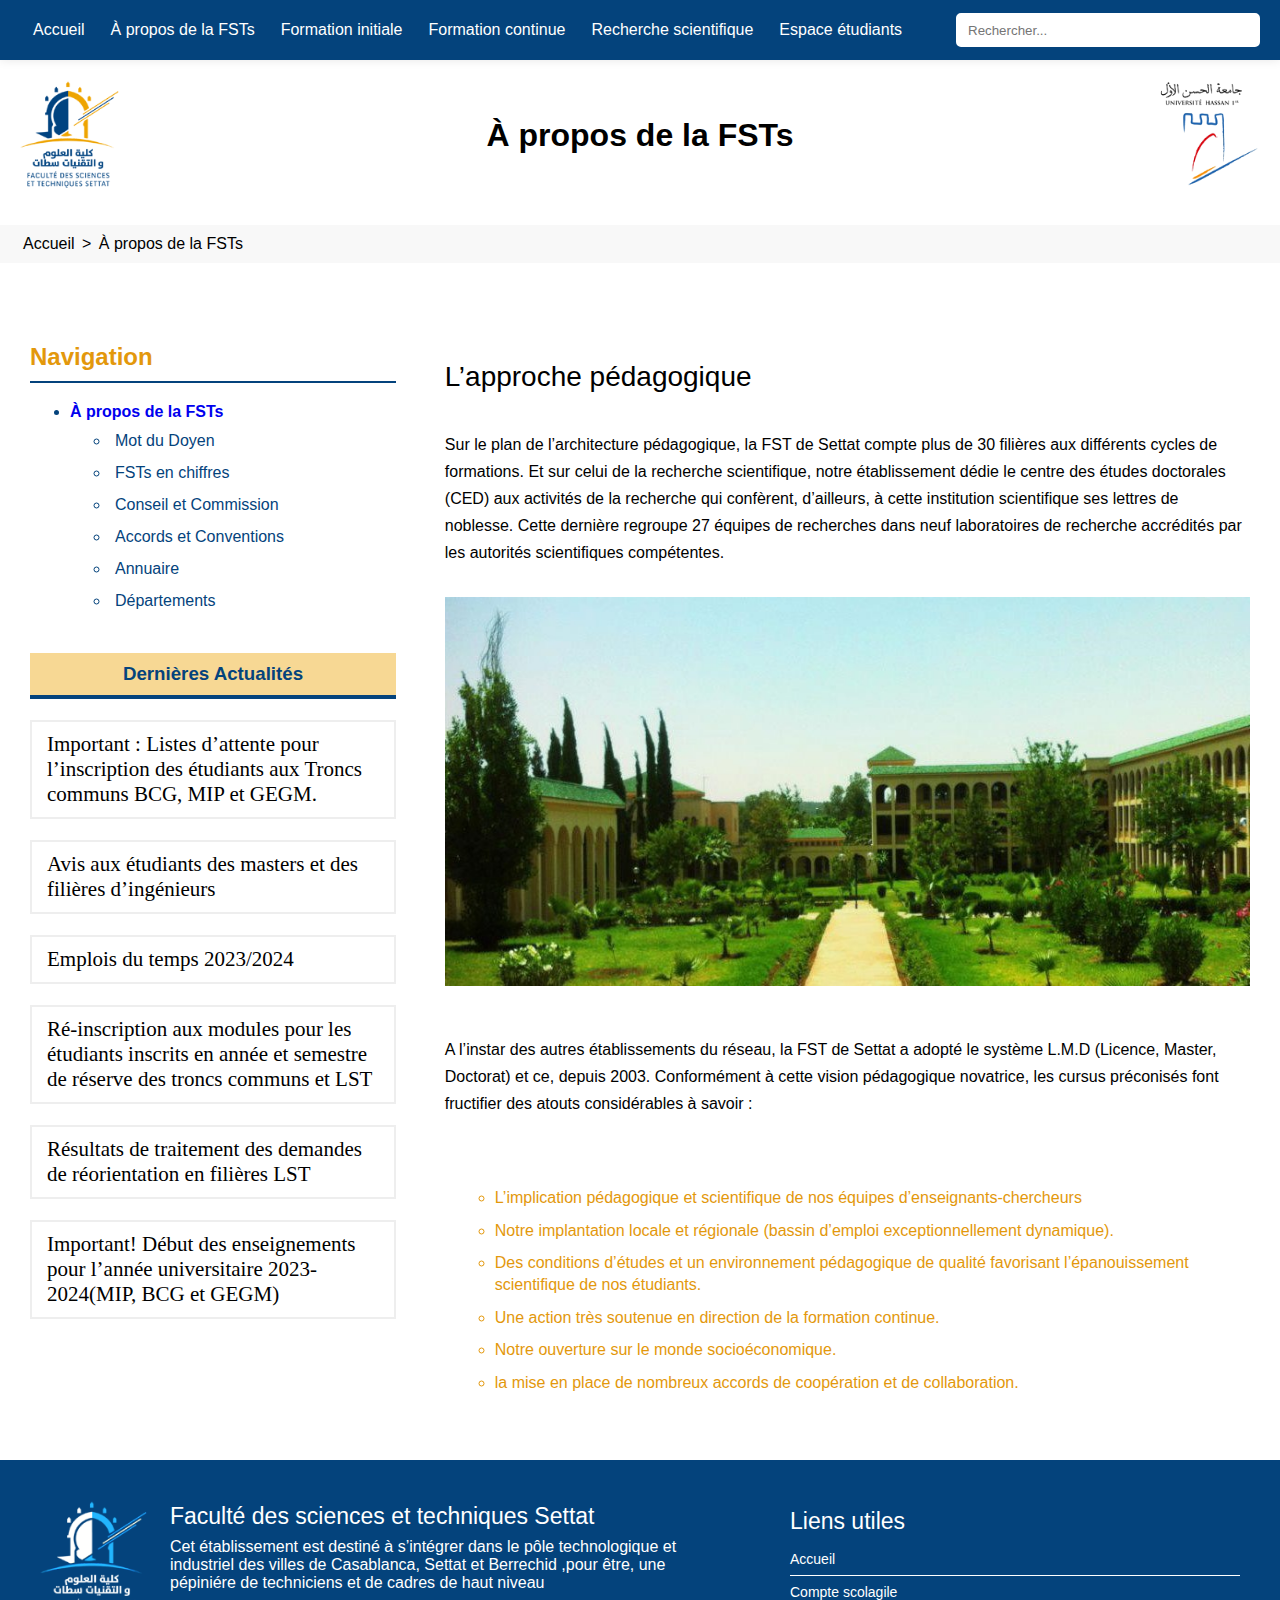
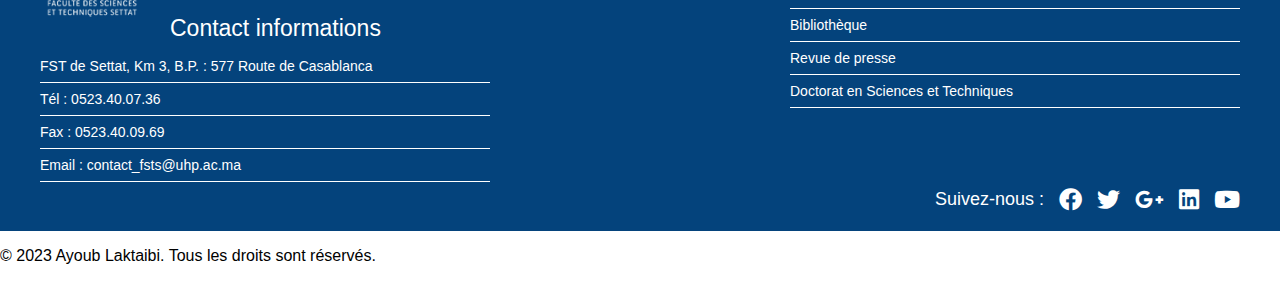
<file: a_propos.html>
<!DOCTYPE html>
<html lang="fr">
<head>
    <meta charset="UTF-8">
    <meta name="viewport" content="width=device-width, initial-scale=1.0">
    <title>À propos de la FSTs</title>
    <link rel="stylesheet" href="styles.css">
    <link rel="stylesheet" href="https://unpkg.com/swiper/swiper-bundle.min.css" />
    <link rel="stylesheet" href="https://cdnjs.cloudflare.com/ajax/libs/font-awesome/5.15.4/css/all.min.css">
    <script src="https://unpkg.com/swiper/swiper-bundle.min.js"></script>
    <script src="scripts.js" defer></script>
</head>

<body>
	<header>
    <nav>
        <div class="nav-item">
        <a href="index.html">Accueil</a>
        </div>
        <div class="dropdown-container">
            <div class="nav-item">
            <a href="a_propos.html">À propos de la FSTs</a>
            <div class="dropdown">
                <a href="mot_doyen.html">Mot du Doyen</a>
                <a href="#">FSTs en chiffres</a>
                <a href="#">Conseil et commission</a>
                <a href="#">Accords et conventions</a>
                <a href="#">Annuaire</a>
                <a href="#">Départements</a>
            </div>
            </div>
        </div>
        <div class="dropdown-container">
            <div class="nav-item">
            <a href="#">Formation initiale</a>
            <div class="dropdown">
                <a href="#">DEUST</a>
                <a href="#">LST</a>
                <a href="#">MST</a>
                <a href="#">Diplôme d'ingénieurs d'états</a>
                <a href="#">Doctorat en Sciences et Techniques</a>
            </div>
            </div>
        </div>
        <div class="dropdown-container">
            <div class="nav-item">
            <a href="#">Formation continue</a>
            <div class="dropdown">
                <a href="#">Licence universitaire professionnelle</a>
                <a href="#">Master universitaire professionnel</a>
                <a href="#">Master universitaire spécialisé</a>
            </div>
            </div>
        </div>
        <div class="dropdown-container">
            <div class="nav-item">
            <a href="#">Recherche scientifique</a>
            <div class="dropdown">
                <a href="#">Le Centre d'études Doctorales</a>
                <a href="#">Laboratoires</a>
                <a href="#">Production Scientifique</a>
                <a href="#">Centre Régional d'Analyses et de Caractérisation</a>
            </div>
            </div>
        </div>
        <div class="dropdown-container">
            <div class="nav-item">
            <a href="#">Espace étudiants</a>
            <div class="dropdown">
                <a href="loginpage.html">Compte scolagile</a>
                <a href="#">Bureau Des Etudiants</a>
                <a href="#">Les clubs de la FSTs</a>
                <a href="#">Documents</a>
            </div>
            </div>
        </div>
        <div class="search-container">
            <input type="text" placeholder="Rechercher...">
            <button class="search-button">
                <img src="loupe.png" alt="Rechercher">
            </button>
        </div>
    </nav>
    <div class="nav-links-mobile">
        <div class="nav-item" data-clicked="false">
            <a href="index.html">Accueil</a>
        </div>
        <div class="nav-item" data-clicked="false">
            <a href="a_propos.html">À propos de la FSTs</a>
            <div class="dropdown_mobile">
                <a href="mot_doyen.html">Mot du Doyen</a>
                <a href="#">FSTs en chiffres</a>
                <a href="#">Conseil et commission</a>
                <a href="#">Accords et conventions</a>
                <a href="#">Annuaire</a>
                <a href="#">Départements</a>
            </div>
        </div>
        <div class="nav-item" data-clicked="false">
            <a href="#">Formation initiale</a>
            <div class="dropdown_mobile">
                <a href="#">DEUST</a>
                <a href="#">LST</a>
                <a href="#">MST</a>
                <a href="#">Diplôme d'ingénieurs d'états</a>
                <a href="#">Doctorat en Sciences et Techniques</a>
            </div>
        </div>
        <div class="nav-item" data-clicked="false">
            <a href="#">Formation continue</a>
            <div class="dropdown_mobile">
                <a href="#">Licence universitaire professionnelle</a>
                <a href="#">Master universitaire professionnel</a>
                <a href="#">Master universitaire spécialisé</a>
            </div>
        </div>
        <div class="nav-item" data-clicked="false">
            <a href="#">Recherche scientifique</a>
            <div class="dropdown_mobile">
                <a href="#">Le Centre d'études Doctorales</a>
                <a href="#">Laboratoires</a>
                <a href="#">Production Scientifique</a>
                <a href="#">Centre Régional d'Analyses et de Caractérisation</a>
            </div>
        </div>
        <div class="nav-item" data-clicked="false">
            <a href="#">Espace étudiants</a>
            <div class="dropdown_mobile">
                <a href="loginpage.html">Compte scolagile</a>
                <a href="#">Bureau Des Etudiants</a>
                <a href="#">Les clubs de la FSTs</a>
                <a href="#">Documents</a>
            </div>
        </div>
    </div>
</header>
<main>
    <div class="logo-container">
        <img src="fsts_logo.png" alt="Logo gauche" id="left-logo">
        <h1>À propos de la FSTs</h1>
        <img src="uh1_logo.png" alt="Logo droit" id="right-logo">
    </div>
    <div class="breadcrumb">
        <span>Accueil</span> &gt; <span>À propos de la FSTs</span>
    </div>
    <section class="two-column">
        <!-- Left Column -->
        <div class="left-column">
            <h2>Navigation</h2>
            <ul class="nav-list">
            <li class="active"><a href="a_propos.html">À propos de la FSTs</a></li>
                <ul class="sous-options">
                    <li><a href="mot_doyen.html">Mot du Doyen</a></li>
                    <li><a href="#">FSTs en chiffres</a></li>
                    <li><a href="#">Conseil et Commission</a></li>
                    <li><a href="#">Accords et Conventions</a></li>
                    <li><a href="#">Annuaire</a></li>
                    <li><a href="#">Départements</a></li>
                </ul>    
            </ul>
            <div class="news">
                <h3>Dernières Actualités</h3>
                <a href="annonce1.html"><p>Important : Listes d’attente pour l’inscription des étudiants aux Troncs communs BCG, MIP et GEGM.</p></a>
                <a href="annonce2.html"><p>Avis aux étudiants des masters et des filières d’ingénieurs</p></a>
                <a href="annonce3.html"><p>Emplois du temps 2023/2024</p></a>
                <a href="annonce4.html"><p>Ré-inscription aux modules pour les étudiants inscrits en année et semestre de réserve des troncs communs et LST</p></a>
                <a href="annonce5.html"><p>Résultats de traitement des demandes de réorientation en filières LST</p></a>
                <a href="annonce6.html"><p>Important! Début des enseignements pour l’année universitaire 2023-2024(MIP, BCG et GEGM)</p></a>
            </div>
        </div>
        
        <!-- Right Column -->
        <div class="right-column a_propos-style">
            <p>L’approche pédagogique</p>
                <p>
                Sur le plan de l’architecture pédagogique, la FST de Settat compte plus de 30 filières aux différents cycles de formations. Et sur celui de la recherche scientifique, notre établissement dédie le centre des études doctorales (CED) aux activités de la recherche qui confèrent, d’ailleurs, à cette institution scientifique ses lettres de noblesse. Cette dernière regroupe 27 équipes de recherches dans neuf laboratoires de recherche accrédités par les autorités scientifiques compétentes.
                </p>
                <img src="fstview.jpg" alt="FST VIEW">
                <p>
                A l’instar des autres établissements du réseau, la FST de Settat a adopté le système L.M.D (Licence, Master, Doctorat) et ce, depuis 2003. Conformément à cette vision pédagogique novatrice, les cursus préconisés font fructifier des atouts considérables à savoir :
                </p>
                <ul class="circle-list">
                    <li>L’implication pédagogique et scientifique de nos équipes d’enseignants-chercheurs</li>
                    <li>Notre implantation locale et régionale (bassin d’emploi exceptionnellement dynamique).</li>
                    <li>Des conditions d’études et un environnement pédagogique de qualité favorisant l’épanouissement scientifique de nos étudiants.</li>
                    <li>Une action très soutenue en direction de la formation continue.</li>
                    <li>Notre ouverture sur le monde socioéconomique.</li>
                    <li>la mise en place de nombreux accords de coopération et de collaboration.</li>
                </ul>
        </div>
    </section>
</main>
<div class="footer-container">
    <section class="blue-section">
        <!-- Première partie -->
            <div class="part part-1">
            <img src="fsts_logo.png" alt="Logo FST" class="fst-logo" style="filter: invert(1) brightness(2);">
                <p>Faculté des sciences et techniques Settat</p>
                <p>Cet établissement est destiné à s’intégrer dans le pôle technologique et industriel des villes de Casablanca, Settat et Berrechid ,pour être, une pépiniére de techniciens et de cadres de haut niveau</p>
        <!-- Deuxième partie -->
                <p>Contact informations</p>
                <div class="info-block">FST de Settat, Km 3, B.P. : 577 Route de Casablanca</div>
                <div class="info-block">Tél : 0523.40.07.36</div>
                <div class="info-block">Fax : 0523.40.09.69</div>
                <div class="info-block">Email : contact_fsts@uhp.ac.ma</div>
            </div>
            
        <!-- Troisième partie -->
            <div class="part part-3">
                <p>Liens utiles</p>
                <div class="info-block">Accueil</div>
                <div class="info-block">Compte scolagile</div>
                <div class="info-block">Bibliothèque</div>
                <div class="info-block">Revue de presse</div>
                <div class="info-block">Doctorat en Sciences et Techniques</div>
            
        <!-- Icônes de réseaux sociaux -->
            <div class="social-media">
                <span>Suivez-nous : </span>
                <i class="fab fa-facebook"></i>
                <i class="fab fa-twitter"></i>
                <i class="fab fa-google-plus-g"></i>
                <i class="fab fa-linkedin"></i>
                <i class="fab fa-youtube"></i>
            </div>
    </section>
    <footer>
        <p>© 2023 Ayoub Laktaibi. Tous les droits sont réservés.</p>
    </footer>
</div>
</body>
</html>
</file>
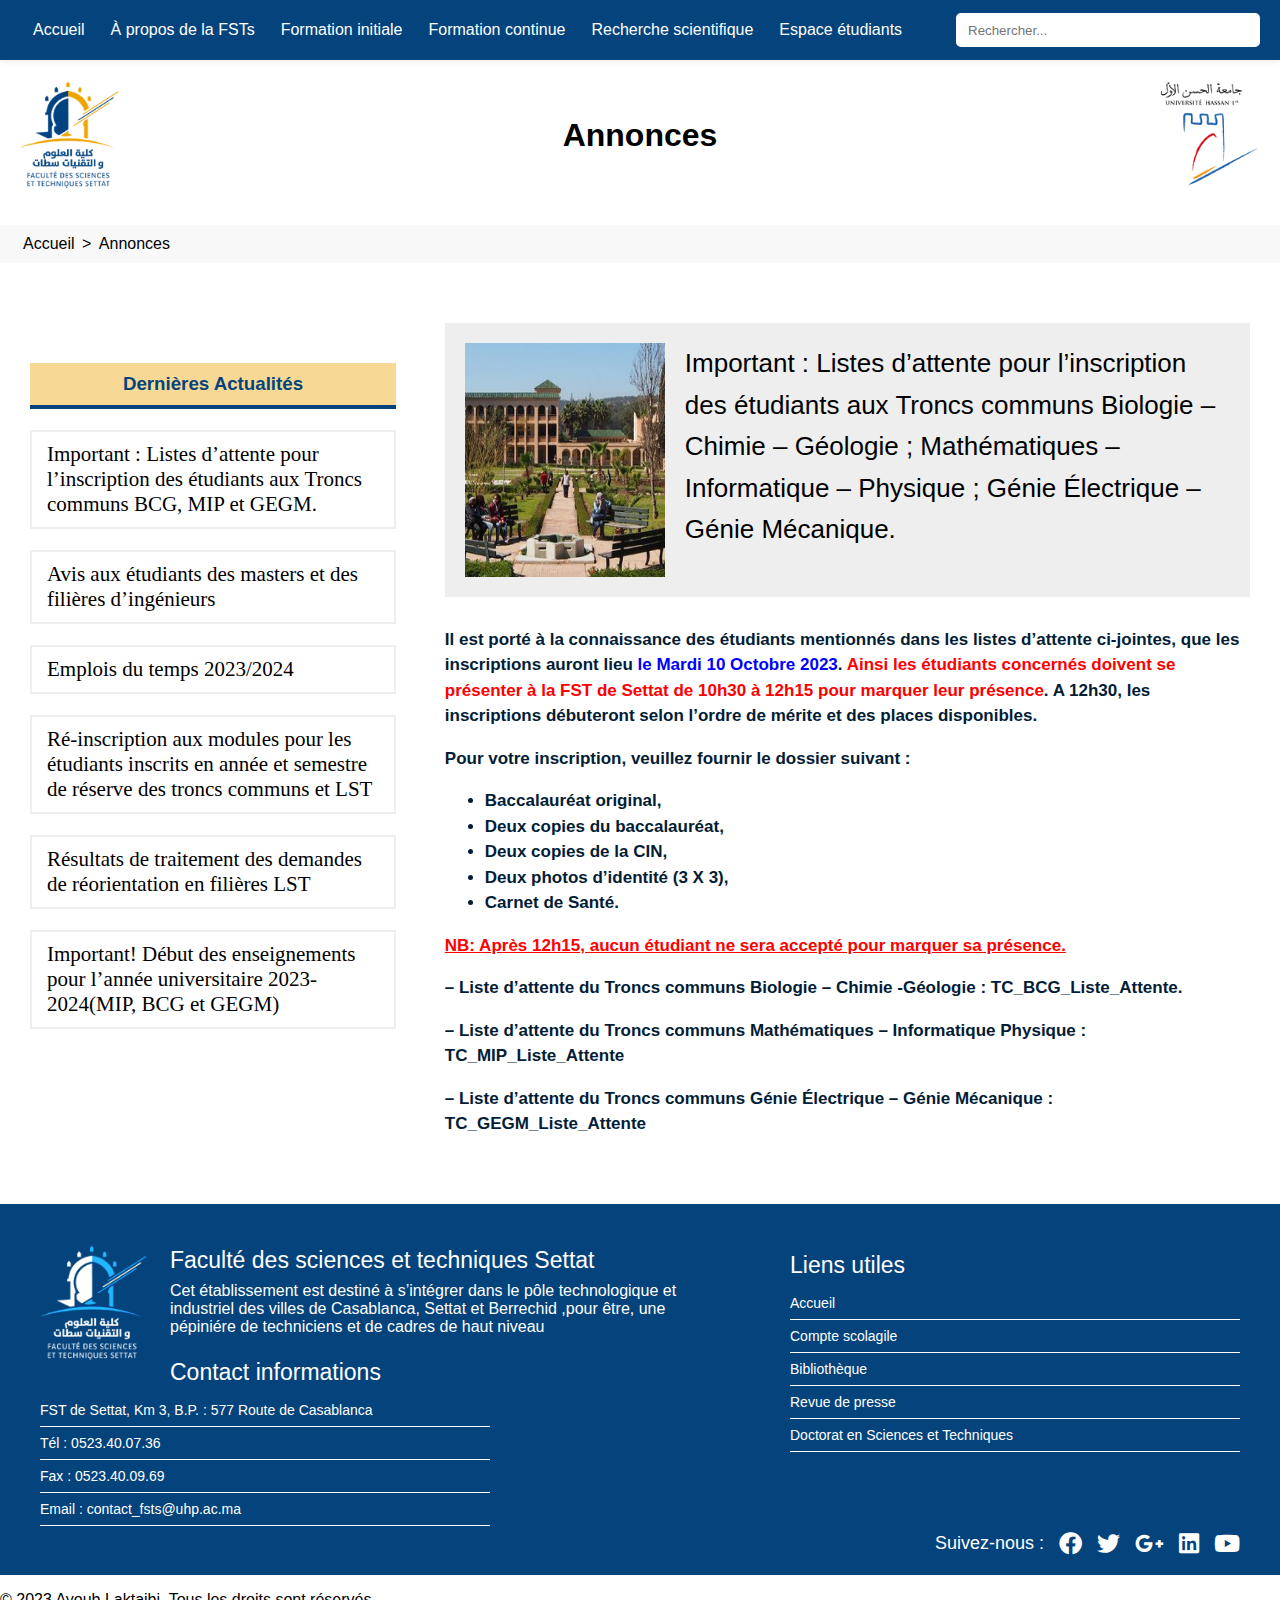
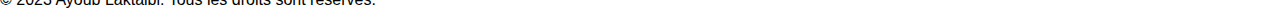
<file: annonce1.html>
<!DOCTYPE html>
<html lang="fr">
<head>
    <meta charset="UTF-8">
    <meta name="viewport" content="width=device-width, initial-scale=1.0">
    <title>Annonces</title>
    <link rel="stylesheet" href="styles.css">
    <link rel="stylesheet" href="https://cdnjs.cloudflare.com/ajax/libs/font-awesome/5.15.4/css/all.min.css">
    <script src="scripts.js" defer></script>
</head>

<body>
	<header>
    <nav>
        <div class="nav-item">
        <a href="index.html">Accueil</a>
        </div>
        <div class="dropdown-container">
            <div class="nav-item">
            <a href="a_propos.html">À propos de la FSTs</a>
            <div class="dropdown">
                <a href="mot_doyen.html">Mot du Doyen</a>
                <a href="#">FSTs en chiffres</a>
                <a href="#">Conseil et commission</a>
                <a href="#">Accords et conventions</a>
                <a href="#">Annuaire</a>
                <a href="#">Départements</a>
            </div>
            </div>
        </div>
        <div class="dropdown-container">
            <div class="nav-item">
            <a href="#">Formation initiale</a>
            <div class="dropdown">
                <a href="#">DEUST</a>
                <a href="#">LST</a>
                <a href="#">MST</a>
                <a href="#">Diplôme d'ingénieurs d'états</a>
                <a href="#">Doctorat en Sciences et Techniques</a>
            </div>
            </div>
        </div>
        <div class="dropdown-container">
            <div class="nav-item">
            <a href="#">Formation continue</a>
            <div class="dropdown">
                <a href="#">Licence universitaire professionnelle</a>
                <a href="#">Master universitaire professionnel</a>
                <a href="#">Master universitaire spécialisé</a>
            </div>
            </div>
        </div>
        <div class="dropdown-container">
            <div class="nav-item">
            <a href="#">Recherche scientifique</a>
            <div class="dropdown">
                <a href="#">Le Centre d'études Doctorales</a>
                <a href="#">Laboratoires</a>
                <a href="#">Production Scientifique</a>
                <a href="#">Centre Régional d'Analyses et de Caractérisation</a>
            </div>
            </div>
        </div>
        <div class="dropdown-container">
            <div class="nav-item">
            <a href="#">Espace étudiants</a>
            <div class="dropdown">
                <a href="loginpage.html">Compte scolagile</a>
                <a href="#">Bureau Des Etudiants</a>
                <a href="#">Les clubs de la FSTs</a>
                <a href="#">Documents</a>
            </div>
            </div>
        </div>
        <div class="search-container">
            <input type="text" placeholder="Rechercher...">
            <button class="search-button">
                <img src="loupe.png" alt="Rechercher">
            </button>
        </div>
    </nav>
    <div class="nav-links-mobile">
        <div class="nav-item" data-clicked="false">
            <a href="index.html">Accueil</a>
        </div>
        <div class="nav-item" data-clicked="false">
            <a href="a_propos.html">À propos de la FSTs</a>
            <div class="dropdown_mobile">
                <a href="mot_doyen.html">Mot du Doyen</a>
                <a href="#">FSTs en chiffres</a>
                <a href="#">Conseil et commission</a>
                <a href="#">Accords et conventions</a>
                <a href="#">Annuaire</a>
                <a href="#">Départements</a>
            </div>
        </div>
        <div class="nav-item" data-clicked="false">
            <a href="#">Formation initiale</a>
            <div class="dropdown_mobile">
                <a href="#">DEUST</a>
                <a href="#">LST</a>
                <a href="#">MST</a>
                <a href="#">Diplôme d'ingénieurs d'états</a>
                <a href="#">Doctorat en Sciences et Techniques</a>
            </div>
        </div>
        <div class="nav-item" data-clicked="false">
            <a href="#">Formation continue</a>
            <div class="dropdown_mobile">
                <a href="#">Licence universitaire professionnelle</a>
                <a href="#">Master universitaire professionnel</a>
                <a href="#">Master universitaire spécialisé</a>
            </div>
        </div>
        <div class="nav-item" data-clicked="false">
            <a href="#">Recherche scientifique</a>
            <div class="dropdown_mobile">
                <a href="#">Le Centre d'études Doctorales</a>
                <a href="#">Laboratoires</a>
                <a href="#">Production Scientifique</a>
                <a href="#">Centre Régional d'Analyses et de Caractérisation</a>
            </div>
        </div>
        <div class="nav-item" data-clicked="false">
            <a href="#">Espace étudiants</a>
            <div class="dropdown_mobile">
                <a href="loginpage.html">Compte scolagile</a>
                <a href="#">Bureau Des Etudiants</a>
                <a href="#">Les clubs de la FSTs</a>
                <a href="#">Documents</a>
            </div>
        </div>
    </div>
</header>
<main>
    <div class="logo-container">
        <img src="fsts_logo.png" alt="Logo gauche" id="left-logo">
        <h1>Annonces</h1>
        <img src="uh1_logo.png" alt="Logo droit" id="right-logo">
    </div>
    <div class="breadcrumb">
        <span>Accueil</span> &gt; <span>Annonces</span>
    </div>
    <section class="two-column">
        <!-- Left Column -->
        <div class="left-column">
            <div class="news">
                <h3>Dernières Actualités</h3>
                <a href="annonce1.html"><p>Important : Listes d’attente pour l’inscription des étudiants aux Troncs communs BCG, MIP et GEGM.</p></a>
                <a href="annonce2.html"><p>Avis aux étudiants des masters et des filières d’ingénieurs</p></a>
                <a href="annonce3.html"><p>Emplois du temps 2023/2024</p></a>
                <a href="annonce4.html"><p>Ré-inscription aux modules pour les étudiants inscrits en année et semestre de réserve des troncs communs et LST</p></a>
                <a href="annonce5.html"><p>Résultats de traitement des demandes de réorientation en filières LST</p></a>
                <a href="annonce6.html"><p>Important! Début des enseignements pour l’année universitaire 2023-2024(MIP, BCG et GEGM)</p></a>
            </div>
        </div>
        
        <!-- Right Column -->
        <div class="right-column annonce-style">
            <div class="imgtitre">
                <img src="annonce5.jpg" class="annonce-img">
                <h3 class="annonce-titre">Important : Listes d’attente pour l’inscription des étudiants aux Troncs communs Biologie – Chimie – Géologie ; Mathématiques – Informatique – Physique ; Génie Électrique – Génie Mécanique.</h3>
            </div>
            <p>
                Il est porté à la connaissance des étudiants mentionnés dans les listes d’attente ci-jointes, que les inscriptions auront lieu <span class="highlighted-blue">le Mardi 10 Octobre 2023</span>. <span class="sansunderline-red">Ainsi les étudiants concernés doivent se présenter à la FST de Settat de 10h30 à 12h15 pour marquer leur présence</span>. A 12h30, les inscriptions débuteront selon l’ordre de mérite et des places disponibles.
            </p>
            <p>Pour votre inscription, veuillez fournir le dossier suivant :</p>
            <ul class="annonce-plist">
                <li>Baccalauréat original,</li>
                <li>Deux copies du baccalauréat,</li>
                <li>Deux copies de la CIN,</li>
                <li>Deux photos d’identité (3 X 3),</li>
                <li>Carnet de Santé.</li>
            </ul>
            <p class="highlighted-red">NB: Après 12h15, aucun étudiant ne sera accepté pour marquer sa présence.</p>
            <p>– Liste d’attente du Troncs communs Biologie – Chimie -Géologie : TC_BCG_Liste_Attente.</p>
            <p>– Liste d’attente du Troncs communs Mathématiques – Informatique Physique : TC_MIP_Liste_Attente</p>
            <p>– Liste d’attente du Troncs communs Génie Électrique – Génie Mécanique : TC_GEGM_Liste_Attente</p>
        </div>        
    </section>
</main>
<div class="footer-container">
    <section class="blue-section">
        <!-- Première partie -->
            <div class="part part-1">
            <img src="fsts_logo.png" alt="Logo FST" class="fst-logo" style="filter: invert(1) brightness(2);">
                <p>Faculté des sciences et techniques Settat</p>
                <p>Cet établissement est destiné à s’intégrer dans le pôle technologique et industriel des villes de Casablanca, Settat et Berrechid ,pour être, une pépiniére de techniciens et de cadres de haut niveau</p>
        <!-- Deuxième partie -->
                <p>Contact informations</p>
                <div class="info-block">FST de Settat, Km 3, B.P. : 577 Route de Casablanca</div>
                <div class="info-block">Tél : 0523.40.07.36</div>
                <div class="info-block">Fax : 0523.40.09.69</div>
                <div class="info-block">Email : contact_fsts@uhp.ac.ma</div>
            </div>
            
        <!-- Troisième partie -->
            <div class="part part-3">
                <p>Liens utiles</p>
                <div class="info-block">Accueil</div>
                <div class="info-block">Compte scolagile</div>
                <div class="info-block">Bibliothèque</div>
                <div class="info-block">Revue de presse</div>
                <div class="info-block">Doctorat en Sciences et Techniques</div>
            
        <!-- Icônes de réseaux sociaux -->
            <div class="social-media">
                <span>Suivez-nous : </span>
                <i class="fab fa-facebook"></i>
                <i class="fab fa-twitter"></i>
                <i class="fab fa-google-plus-g"></i>
                <i class="fab fa-linkedin"></i>
                <i class="fab fa-youtube"></i>
            </div>
    </section>
    <footer>
        <p>© 2023 Ayoub Laktaibi. Tous les droits sont réservés.</p>
    </footer>
</div>
</body>
</html>
</file>
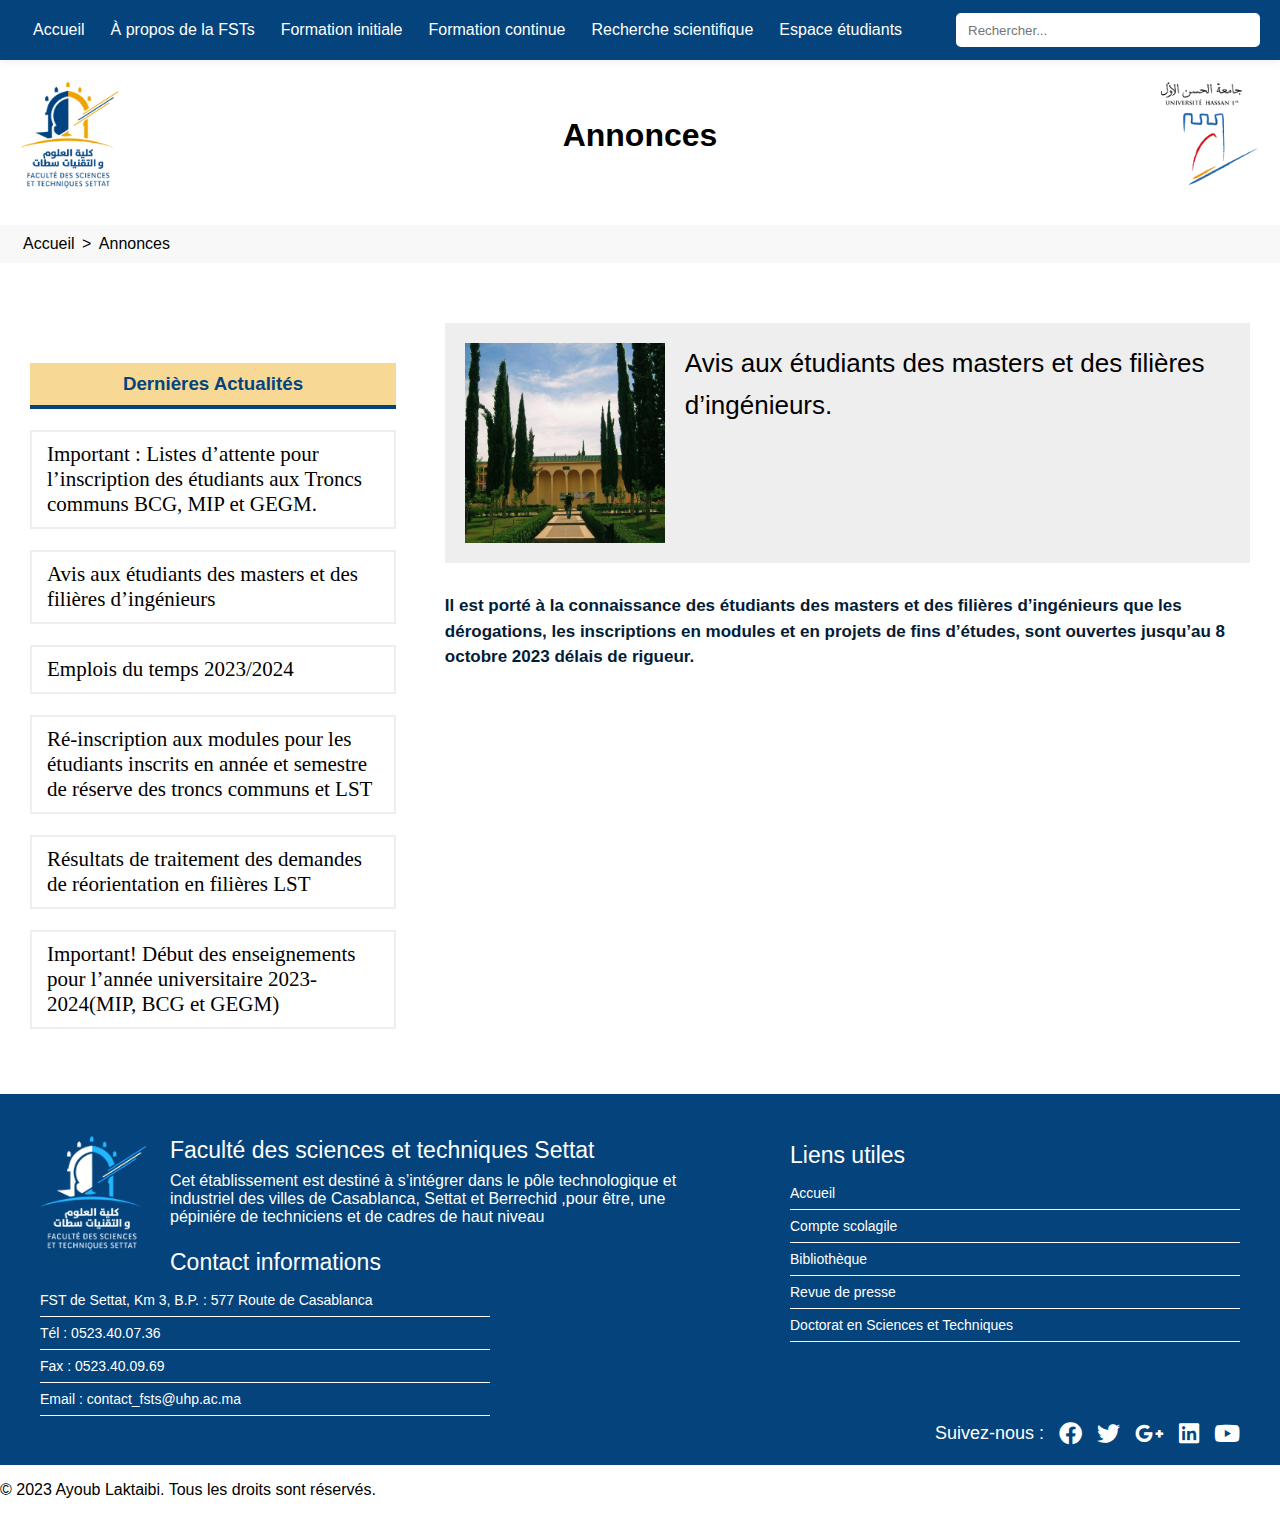
<file: annonce2.html>
<!DOCTYPE html>
<html lang="fr">
<head>
    <meta charset="UTF-8">
    <meta name="viewport" content="width=device-width, initial-scale=1.0">
    <title>Annonces</title>
    <link rel="stylesheet" href="styles.css">
    <link rel="stylesheet" href="https://cdnjs.cloudflare.com/ajax/libs/font-awesome/5.15.4/css/all.min.css">
    <script src="scripts.js" defer></script>
</head>

<body>
	<header>
    <nav>
        <div class="nav-item">
        <a href="index.html">Accueil</a>
        </div>
        <div class="dropdown-container">
            <div class="nav-item">
            <a href="a_propos.html">À propos de la FSTs</a>
            <div class="dropdown">
                <a href="mot_doyen.html">Mot du Doyen</a>
                <a href="#">FSTs en chiffres</a>
                <a href="#">Conseil et commission</a>
                <a href="#">Accords et conventions</a>
                <a href="#">Annuaire</a>
                <a href="#">Départements</a>
            </div>
            </div>
        </div>
        <div class="dropdown-container">
            <div class="nav-item">
            <a href="#">Formation initiale</a>
            <div class="dropdown">
                <a href="#">DEUST</a>
                <a href="#">LST</a>
                <a href="#">MST</a>
                <a href="#">Diplôme d'ingénieurs d'états</a>
                <a href="#">Doctorat en Sciences et Techniques</a>
            </div>
            </div>
        </div>
        <div class="dropdown-container">
            <div class="nav-item">
            <a href="#">Formation continue</a>
            <div class="dropdown">
                <a href="#">Licence universitaire professionnelle</a>
                <a href="#">Master universitaire professionnel</a>
                <a href="#">Master universitaire spécialisé</a>
            </div>
            </div>
        </div>
        <div class="dropdown-container">
            <div class="nav-item">
            <a href="#">Recherche scientifique</a>
            <div class="dropdown">
                <a href="#">Le Centre d'études Doctorales</a>
                <a href="#">Laboratoires</a>
                <a href="#">Production Scientifique</a>
                <a href="#">Centre Régional d'Analyses et de Caractérisation</a>
            </div>
            </div>
        </div>
        <div class="dropdown-container">
            <div class="nav-item">
            <a href="#">Espace étudiants</a>
            <div class="dropdown">
                <a href="loginpage.html">Compte scolagile</a>
                <a href="#">Bureau Des Etudiants</a>
                <a href="#">Les clubs de la FSTs</a>
                <a href="#">Documents</a>
            </div>
            </div>
        </div>
        <div class="search-container">
            <input type="text" placeholder="Rechercher...">
            <button class="search-button">
                <img src="loupe.png" alt="Rechercher">
            </button>
        </div>
    </nav>
    <div class="nav-links-mobile">
        <div class="nav-item" data-clicked="false">
            <a href="index.html">Accueil</a>
        </div>
        <div class="nav-item" data-clicked="false">
            <a href="a_propos.html">À propos de la FSTs</a>
            <div class="dropdown_mobile">
                <a href="mot_doyen.html">Mot du Doyen</a>
                <a href="#">FSTs en chiffres</a>
                <a href="#">Conseil et commission</a>
                <a href="#">Accords et conventions</a>
                <a href="#">Annuaire</a>
                <a href="#">Départements</a>
            </div>
        </div>
        <div class="nav-item" data-clicked="false">
            <a href="#">Formation initiale</a>
            <div class="dropdown_mobile">
                <a href="#">DEUST</a>
                <a href="#">LST</a>
                <a href="#">MST</a>
                <a href="#">Diplôme d'ingénieurs d'états</a>
                <a href="#">Doctorat en Sciences et Techniques</a>
            </div>
        </div>
        <div class="nav-item" data-clicked="false">
            <a href="#">Formation continue</a>
            <div class="dropdown_mobile">
                <a href="#">Licence universitaire professionnelle</a>
                <a href="#">Master universitaire professionnel</a>
                <a href="#">Master universitaire spécialisé</a>
            </div>
        </div>
        <div class="nav-item" data-clicked="false">
            <a href="#">Recherche scientifique</a>
            <div class="dropdown_mobile">
                <a href="#">Le Centre d'études Doctorales</a>
                <a href="#">Laboratoires</a>
                <a href="#">Production Scientifique</a>
                <a href="#">Centre Régional d'Analyses et de Caractérisation</a>
            </div>
        </div>
        <div class="nav-item" data-clicked="false">
            <a href="#">Espace étudiants</a>
            <div class="dropdown_mobile">
                <a href="loginpage.html">Compte scolagile</a>
                <a href="#">Bureau Des Etudiants</a>
                <a href="#">Les clubs de la FSTs</a>
                <a href="#">Documents</a>
            </div>
        </div>
    </div>
</header>
<main>
    <div class="logo-container">
        <img src="fsts_logo.png" alt="Logo gauche" id="left-logo">
        <h1>Annonces</h1>
        <img src="uh1_logo.png" alt="Logo droit" id="right-logo">
    </div>
    <div class="breadcrumb">
        <span>Accueil</span> &gt; <span>Annonces</span>
    </div>
    <section class="two-column">
        <!-- Left Column -->
        <div class="left-column">
            <div class="news">
                <h3>Dernières Actualités</h3>
                <a href="annonce1.html"><p>Important : Listes d’attente pour l’inscription des étudiants aux Troncs communs BCG, MIP et GEGM.</p></a>
                <a href="annonce2.html"><p>Avis aux étudiants des masters et des filières d’ingénieurs</p></a>
                <a href="annonce3.html"><p>Emplois du temps 2023/2024</p></a>
                <a href="annonce4.html"><p>Ré-inscription aux modules pour les étudiants inscrits en année et semestre de réserve des troncs communs et LST</p></a>
                <a href="annonce5.html"><p>Résultats de traitement des demandes de réorientation en filières LST</p></a>
                <a href="annonce6.html"><p>Important! Début des enseignements pour l’année universitaire 2023-2024(MIP, BCG et GEGM)</p></a>
            </div>
        </div>
        
        <!-- Right Column -->
        <div class="right-column annonce-style">
            <div class="imgtitre">
                <img src="annonce1.jpg" class="annonce-img">
                <h3 class="annonce-titre">Avis aux étudiants des masters et des filières d’ingénieurs.</h3>
            </div>
            <p>
                Il est porté à la connaissance des étudiants des masters et des filières d’ingénieurs que les dérogations, les inscriptions en modules et en projets de fins d’études, sont ouvertes jusqu’au 8 octobre 2023 délais de rigueur.
            </p>
        </div>        
    </section>
</main>
<div class="footer-container">
    <section class="blue-section">
        <!-- Première partie -->
            <div class="part part-1">
            <img src="fsts_logo.png" alt="Logo FST" class="fst-logo" style="filter: invert(1) brightness(2);">
                <p>Faculté des sciences et techniques Settat</p>
                <p>Cet établissement est destiné à s’intégrer dans le pôle technologique et industriel des villes de Casablanca, Settat et Berrechid ,pour être, une pépiniére de techniciens et de cadres de haut niveau</p>
        <!-- Deuxième partie -->
                <p>Contact informations</p>
                <div class="info-block">FST de Settat, Km 3, B.P. : 577 Route de Casablanca</div>
                <div class="info-block">Tél : 0523.40.07.36</div>
                <div class="info-block">Fax : 0523.40.09.69</div>
                <div class="info-block">Email : contact_fsts@uhp.ac.ma</div>
            </div>
            
        <!-- Troisième partie -->
            <div class="part part-3">
                <p>Liens utiles</p>
                <div class="info-block">Accueil</div>
                <div class="info-block">Compte scolagile</div>
                <div class="info-block">Bibliothèque</div>
                <div class="info-block">Revue de presse</div>
                <div class="info-block">Doctorat en Sciences et Techniques</div>
            
        <!-- Icônes de réseaux sociaux -->
            <div class="social-media">
                <span>Suivez-nous : </span>
                <i class="fab fa-facebook"></i>
                <i class="fab fa-twitter"></i>
                <i class="fab fa-google-plus-g"></i>
                <i class="fab fa-linkedin"></i>
                <i class="fab fa-youtube"></i>
            </div>
    </section>
    <footer>
        <p>© 2023 Ayoub Laktaibi. Tous les droits sont réservés.</p>
    </footer>
</div>
</body>
</html>
</file>
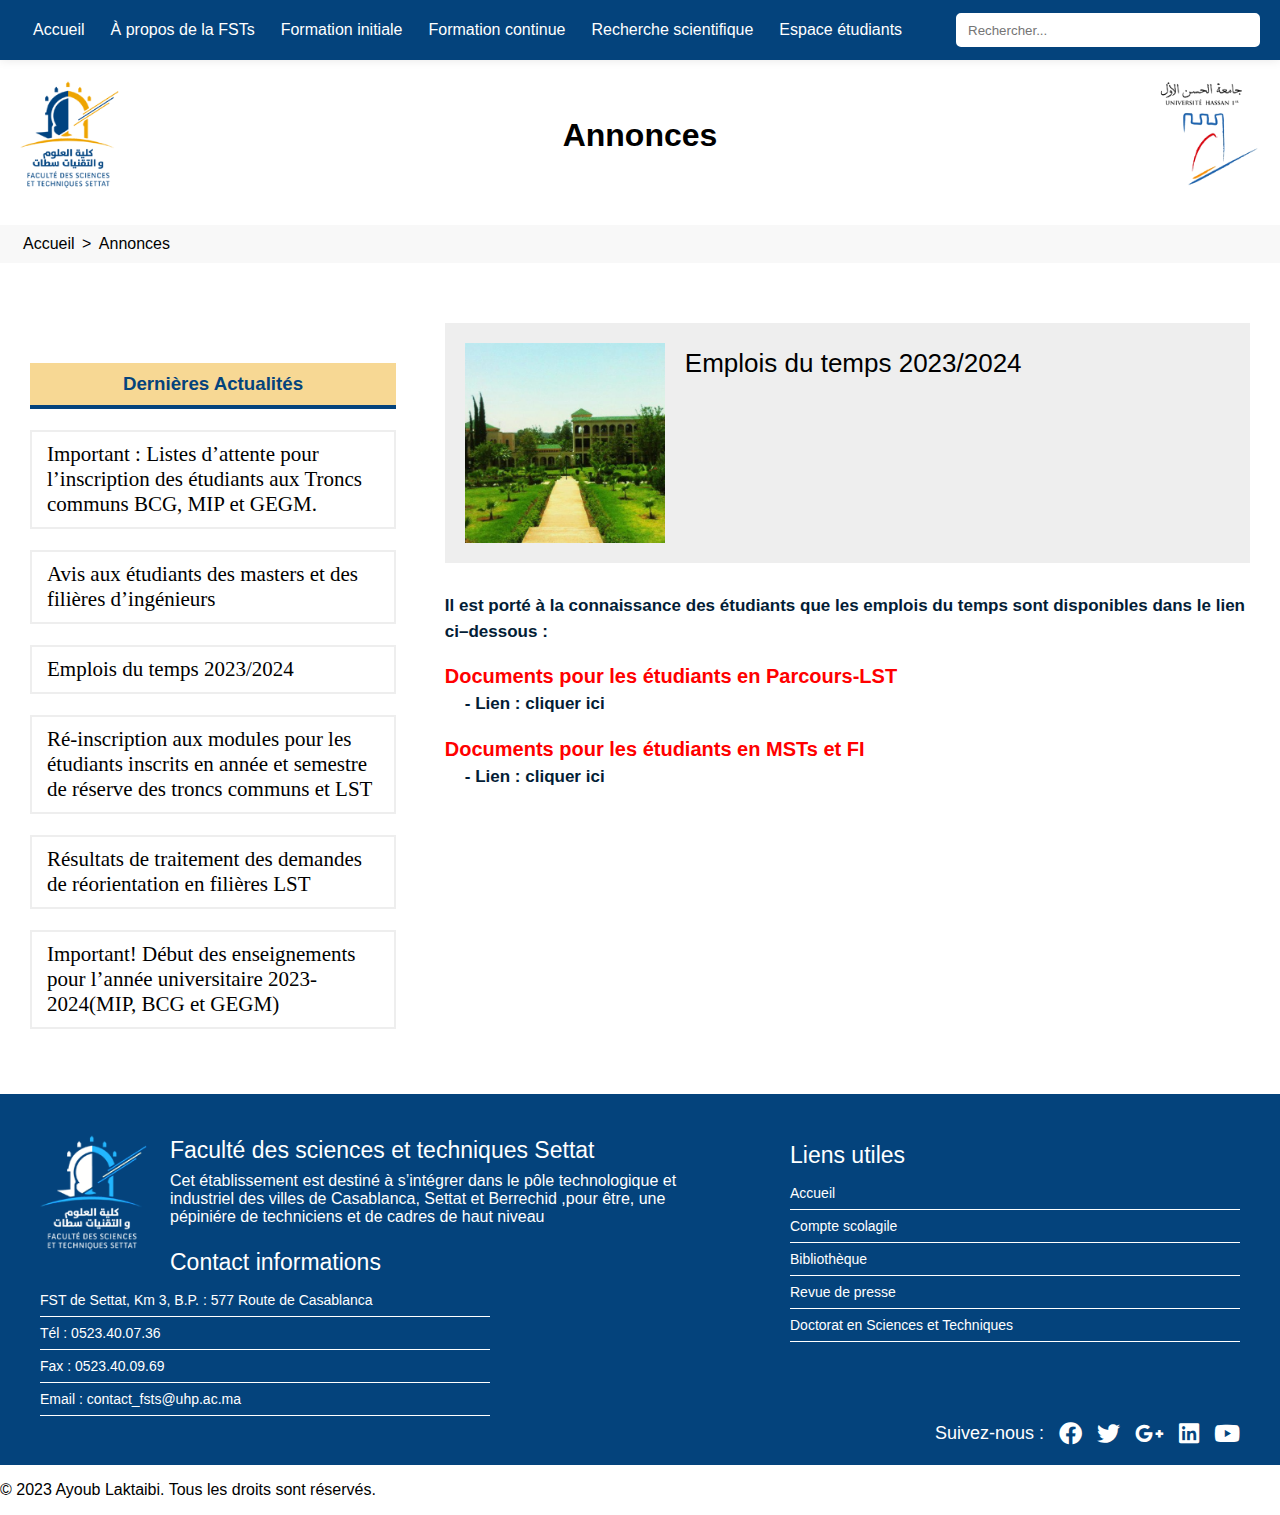
<file: annonce3.html>
<!DOCTYPE html>
<html lang="fr">
<head>
    <meta charset="UTF-8">
    <meta name="viewport" content="width=device-width, initial-scale=1.0">
    <title>Annonces</title>
    <link rel="stylesheet" href="styles.css">
    <link rel="stylesheet" href="https://cdnjs.cloudflare.com/ajax/libs/font-awesome/5.15.4/css/all.min.css">
    <script src="scripts.js" defer></script>
</head>

<body>
	<header>
    <nav>
        <div class="nav-item">
        <a href="index.html">Accueil</a>
        </div>
        <div class="dropdown-container">
            <div class="nav-item">
            <a href="a_propos.html">À propos de la FSTs</a>
            <div class="dropdown">
                <a href="mot_doyen.html">Mot du Doyen</a>
                <a href="#">FSTs en chiffres</a>
                <a href="#">Conseil et commission</a>
                <a href="#">Accords et conventions</a>
                <a href="#">Annuaire</a>
                <a href="#">Départements</a>
            </div>
            </div>
        </div>
        <div class="dropdown-container">
            <div class="nav-item">
            <a href="#">Formation initiale</a>
            <div class="dropdown">
                <a href="#">DEUST</a>
                <a href="#">LST</a>
                <a href="#">MST</a>
                <a href="#">Diplôme d'ingénieurs d'états</a>
                <a href="#">Doctorat en Sciences et Techniques</a>
            </div>
            </div>
        </div>
        <div class="dropdown-container">
            <div class="nav-item">
            <a href="#">Formation continue</a>
            <div class="dropdown">
                <a href="#">Licence universitaire professionnelle</a>
                <a href="#">Master universitaire professionnel</a>
                <a href="#">Master universitaire spécialisé</a>
            </div>
            </div>
        </div>
        <div class="dropdown-container">
            <div class="nav-item">
            <a href="#">Recherche scientifique</a>
            <div class="dropdown">
                <a href="#">Le Centre d'études Doctorales</a>
                <a href="#">Laboratoires</a>
                <a href="#">Production Scientifique</a>
                <a href="#">Centre Régional d'Analyses et de Caractérisation</a>
            </div>
            </div>
        </div>
        <div class="dropdown-container">
            <div class="nav-item">
            <a href="#">Espace étudiants</a>
            <div class="dropdown">
                <a href="loginpage.html">Compte scolagile</a>
                <a href="#">Bureau Des Etudiants</a>
                <a href="#">Les clubs de la FSTs</a>
                <a href="#">Documents</a>
            </div>
            </div>
        </div>
        <div class="search-container">
            <input type="text" placeholder="Rechercher...">
            <button class="search-button">
                <img src="loupe.png" alt="Rechercher">
            </button>
        </div>
    </nav>
    <div class="nav-links-mobile">
        <div class="nav-item" data-clicked="false">
            <a href="index.html">Accueil</a>
        </div>
        <div class="nav-item" data-clicked="false">
            <a href="a_propos.html">À propos de la FSTs</a>
            <div class="dropdown_mobile">
                <a href="mot_doyen.html">Mot du Doyen</a>
                <a href="#">FSTs en chiffres</a>
                <a href="#">Conseil et commission</a>
                <a href="#">Accords et conventions</a>
                <a href="#">Annuaire</a>
                <a href="#">Départements</a>
            </div>
        </div>
        <div class="nav-item" data-clicked="false">
            <a href="#">Formation initiale</a>
            <div class="dropdown_mobile">
                <a href="#">DEUST</a>
                <a href="#">LST</a>
                <a href="#">MST</a>
                <a href="#">Diplôme d'ingénieurs d'états</a>
                <a href="#">Doctorat en Sciences et Techniques</a>
            </div>
        </div>
        <div class="nav-item" data-clicked="false">
            <a href="#">Formation continue</a>
            <div class="dropdown_mobile">
                <a href="#">Licence universitaire professionnelle</a>
                <a href="#">Master universitaire professionnel</a>
                <a href="#">Master universitaire spécialisé</a>
            </div>
        </div>
        <div class="nav-item" data-clicked="false">
            <a href="#">Recherche scientifique</a>
            <div class="dropdown_mobile">
                <a href="#">Le Centre d'études Doctorales</a>
                <a href="#">Laboratoires</a>
                <a href="#">Production Scientifique</a>
                <a href="#">Centre Régional d'Analyses et de Caractérisation</a>
            </div>
        </div>
        <div class="nav-item" data-clicked="false">
            <a href="#">Espace étudiants</a>
            <div class="dropdown_mobile">
                <a href="loginpage.html">Compte scolagile</a>
                <a href="#">Bureau Des Etudiants</a>
                <a href="#">Les clubs de la FSTs</a>
                <a href="#">Documents</a>
            </div>
        </div>
    </div>
</header>
<main>
    <div class="logo-container">
        <img src="fsts_logo.png" alt="Logo gauche" id="left-logo">
        <h1>Annonces</h1>
        <img src="uh1_logo.png" alt="Logo droit" id="right-logo">
    </div>
    <div class="breadcrumb">
        <span>Accueil</span> &gt; <span>Annonces</span>
    </div>
    <section class="two-column">
        <!-- Left Column -->
        <div class="left-column">
            <div class="news">
                <h3>Dernières Actualités</h3>
                <a href="annonce1.html"><p>Important : Listes d’attente pour l’inscription des étudiants aux Troncs communs BCG, MIP et GEGM.</p></a>
                <a href="annonce2.html"><p>Avis aux étudiants des masters et des filières d’ingénieurs</p></a>
                <a href="annonce3.html"><p>Emplois du temps 2023/2024</p></a>
                <a href="annonce4.html"><p>Ré-inscription aux modules pour les étudiants inscrits en année et semestre de réserve des troncs communs et LST</p></a>
                <a href="annonce5.html"><p>Résultats de traitement des demandes de réorientation en filières LST</p></a>
                <a href="annonce6.html"><p>Important! Début des enseignements pour l’année universitaire 2023-2024(MIP, BCG et GEGM)</p></a>
            </div>
        </div>
        
        <!-- Right Column -->
        <div class="right-column annonce-style">
            <div class="imgtitre">
                <img src="annonce2.jpg" class="annonce-img">
                <h3 class="annonce-titre">Emplois du temps 2023/2024</h3>
            </div>
            <p>
                Il est porté à la connaissance des étudiants que les emplois du temps sont disponibles dans le lien ci–dessous :
            </p>
            <p><span class="sansunderline-red" style="font-size: 20px;">Documents pour les étudiants en Parcours-LST</span><br><span style="margin-left: 20px;">- Lien : cliquer ici</span></p>
            <p><span class="sansunderline-red" style="font-size: 20px;">Documents pour les étudiants en MSTs et FI</span><br><span style="margin-left: 20px;">- Lien : cliquer ici</span></p>
        </div>        
    </section>
</main>
<div class="footer-container">
    <section class="blue-section">
        <!-- Première partie -->
            <div class="part part-1">
            <img src="fsts_logo.png" alt="Logo FST" class="fst-logo" style="filter: invert(1) brightness(2);">
                <p>Faculté des sciences et techniques Settat</p>
                <p>Cet établissement est destiné à s’intégrer dans le pôle technologique et industriel des villes de Casablanca, Settat et Berrechid ,pour être, une pépiniére de techniciens et de cadres de haut niveau</p>
        <!-- Deuxième partie -->
                <p>Contact informations</p>
                <div class="info-block">FST de Settat, Km 3, B.P. : 577 Route de Casablanca</div>
                <div class="info-block">Tél : 0523.40.07.36</div>
                <div class="info-block">Fax : 0523.40.09.69</div>
                <div class="info-block">Email : contact_fsts@uhp.ac.ma</div>
            </div>
            
        <!-- Troisième partie -->
            <div class="part part-3">
                <p>Liens utiles</p>
                <div class="info-block">Accueil</div>
                <div class="info-block">Compte scolagile</div>
                <div class="info-block">Bibliothèque</div>
                <div class="info-block">Revue de presse</div>
                <div class="info-block">Doctorat en Sciences et Techniques</div>
            
        <!-- Icônes de réseaux sociaux -->
            <div class="social-media">
                <span>Suivez-nous : </span>
                <i class="fab fa-facebook"></i>
                <i class="fab fa-twitter"></i>
                <i class="fab fa-google-plus-g"></i>
                <i class="fab fa-linkedin"></i>
                <i class="fab fa-youtube"></i>
            </div>
    </section>
    <footer>
        <p>© 2023 Ayoub Laktaibi. Tous les droits sont réservés.</p>
    </footer>
</div>
</body>
</html>
</file>
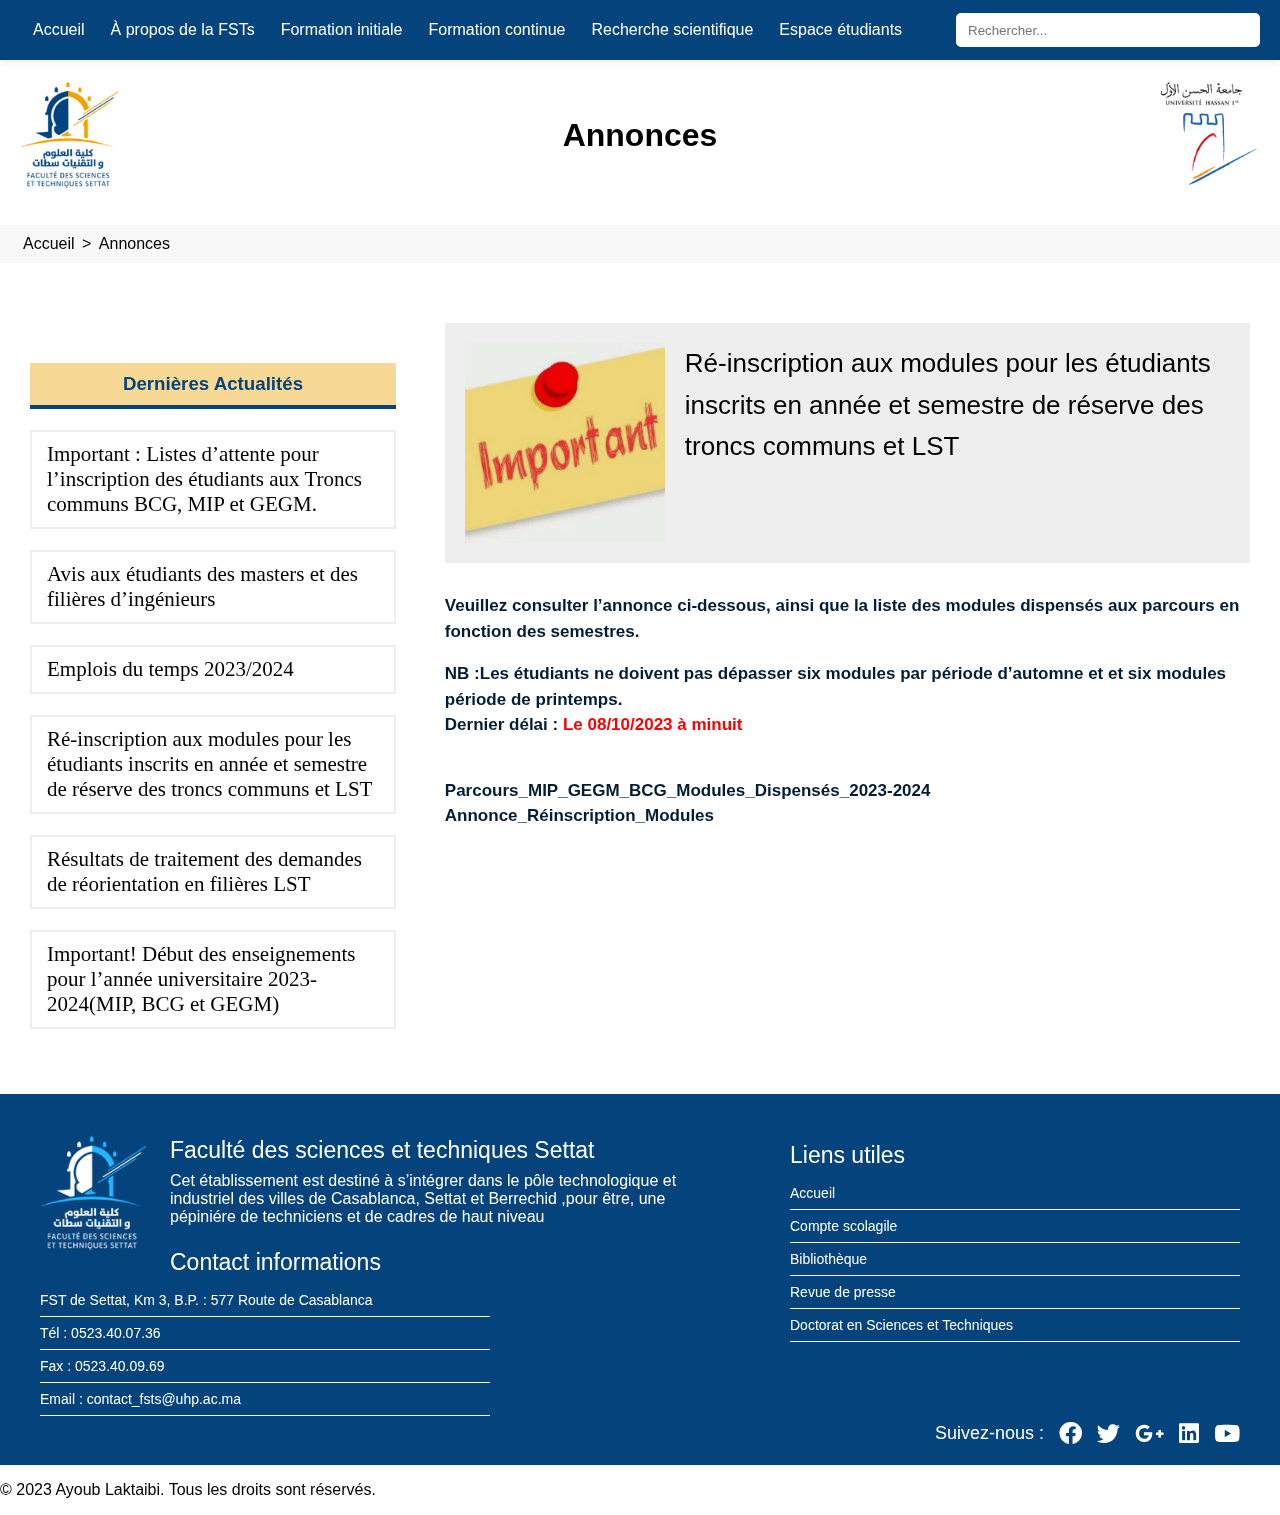
<file: annonce4.html>
<!DOCTYPE html>
<html lang="fr">
<head>
    <meta charset="UTF-8">
    <meta name="viewport" content="width=device-width, initial-scale=1.0">
    <title>Annonces</title>
    <link rel="stylesheet" href="styles.css">
    <link rel="stylesheet" href="https://cdnjs.cloudflare.com/ajax/libs/font-awesome/5.15.4/css/all.min.css">
    <script src="scripts.js" defer></script>
</head>

<body>
	<header>
    <nav>
        <div class="nav-item">
        <a href="index.html">Accueil</a>
        </div>
        <div class="dropdown-container">
            <div class="nav-item">
            <a href="a_propos.html">À propos de la FSTs</a>
            <div class="dropdown">
                <a href="mot_doyen.html">Mot du Doyen</a>
                <a href="#">FSTs en chiffres</a>
                <a href="#">Conseil et commission</a>
                <a href="#">Accords et conventions</a>
                <a href="#">Annuaire</a>
                <a href="#">Départements</a>
            </div>
            </div>
        </div>
        <div class="dropdown-container">
            <div class="nav-item">
            <a href="#">Formation initiale</a>
            <div class="dropdown">
                <a href="#">DEUST</a>
                <a href="#">LST</a>
                <a href="#">MST</a>
                <a href="#">Diplôme d'ingénieurs d'états</a>
                <a href="#">Doctorat en Sciences et Techniques</a>
            </div>
            </div>
        </div>
        <div class="dropdown-container">
            <div class="nav-item">
            <a href="#">Formation continue</a>
            <div class="dropdown">
                <a href="#">Licence universitaire professionnelle</a>
                <a href="#">Master universitaire professionnel</a>
                <a href="#">Master universitaire spécialisé</a>
            </div>
            </div>
        </div>
        <div class="dropdown-container">
            <div class="nav-item">
            <a href="#">Recherche scientifique</a>
            <div class="dropdown">
                <a href="#">Le Centre d'études Doctorales</a>
                <a href="#">Laboratoires</a>
                <a href="#">Production Scientifique</a>
                <a href="#">Centre Régional d'Analyses et de Caractérisation</a>
            </div>
            </div>
        </div>
        <div class="dropdown-container">
            <div class="nav-item">
            <a href="#">Espace étudiants</a>
            <div class="dropdown">
                <a href="loginpage.html">Compte scolagile</a>
                <a href="#">Bureau Des Etudiants</a>
                <a href="#">Les clubs de la FSTs</a>
                <a href="#">Documents</a>
            </div>
            </div>
        </div>
        <div class="search-container">
            <input type="text" placeholder="Rechercher...">
            <button class="search-button">
                <img src="loupe.png" alt="Rechercher">
            </button>
        </div>
    </nav>
    <div class="nav-links-mobile">
        <div class="nav-item" data-clicked="false">
            <a href="index.html">Accueil</a>
        </div>
        <div class="nav-item" data-clicked="false">
            <a href="a_propos.html">À propos de la FSTs</a>
            <div class="dropdown_mobile">
                <a href="mot_doyen.html">Mot du Doyen</a>
                <a href="#">FSTs en chiffres</a>
                <a href="#">Conseil et commission</a>
                <a href="#">Accords et conventions</a>
                <a href="#">Annuaire</a>
                <a href="#">Départements</a>
            </div>
        </div>
        <div class="nav-item" data-clicked="false">
            <a href="#">Formation initiale</a>
            <div class="dropdown_mobile">
                <a href="#">DEUST</a>
                <a href="#">LST</a>
                <a href="#">MST</a>
                <a href="#">Diplôme d'ingénieurs d'états</a>
                <a href="#">Doctorat en Sciences et Techniques</a>
            </div>
        </div>
        <div class="nav-item" data-clicked="false">
            <a href="#">Formation continue</a>
            <div class="dropdown_mobile">
                <a href="#">Licence universitaire professionnelle</a>
                <a href="#">Master universitaire professionnel</a>
                <a href="#">Master universitaire spécialisé</a>
            </div>
        </div>
        <div class="nav-item" data-clicked="false">
            <a href="#">Recherche scientifique</a>
            <div class="dropdown_mobile">
                <a href="#">Le Centre d'études Doctorales</a>
                <a href="#">Laboratoires</a>
                <a href="#">Production Scientifique</a>
                <a href="#">Centre Régional d'Analyses et de Caractérisation</a>
            </div>
        </div>
        <div class="nav-item" data-clicked="false">
            <a href="#">Espace étudiants</a>
            <div class="dropdown_mobile">
                <a href="loginpage.html">Compte scolagile</a>
                <a href="#">Bureau Des Etudiants</a>
                <a href="#">Les clubs de la FSTs</a>
                <a href="#">Documents</a>
            </div>
        </div>
    </div>
</header>
<main>
    <div class="logo-container">
        <img src="fsts_logo.png" alt="Logo gauche" id="left-logo">
        <h1>Annonces</h1>
        <img src="uh1_logo.png" alt="Logo droit" id="right-logo">
    </div>
    <div class="breadcrumb">
        <span>Accueil</span> &gt; <span>Annonces</span>
    </div>
    <section class="two-column">
        <!-- Left Column -->
        <div class="left-column">
            <div class="news">
                <h3>Dernières Actualités</h3>
                <a href="annonce1.html"><p>Important : Listes d’attente pour l’inscription des étudiants aux Troncs communs BCG, MIP et GEGM.</p></a>
                <a href="annonce2.html"><p>Avis aux étudiants des masters et des filières d’ingénieurs</p></a>
                <a href="annonce3.html"><p>Emplois du temps 2023/2024</p></a>
                <a href="annonce4.html"><p>Ré-inscription aux modules pour les étudiants inscrits en année et semestre de réserve des troncs communs et LST</p></a>
                <a href="annonce5.html"><p>Résultats de traitement des demandes de réorientation en filières LST</p></a>
                <a href="annonce6.html"><p>Important! Début des enseignements pour l’année universitaire 2023-2024(MIP, BCG et GEGM)</p></a>
            </div>
        </div>
        
        <!-- Right Column -->
        <div class="right-column annonce-style">
            <div class="imgtitre">
                <img src="Importantimage.jpg" class="annonce-img" style="mix-blend-mode: multiply;">
                <h3 class="annonce-titre">Ré-inscription aux modules pour les étudiants inscrits en année et semestre de réserve des troncs communs et LST</h3>
            </div>
            <p>
                Veuillez consulter l’annonce ci-dessous, ainsi que la liste des modules dispensés aux parcours en fonction des semestres.
            </p>
            <p>NB :Les étudiants ne doivent pas  dépasser  six modules par période d’automne et et six modules période de printemps.<br>Dernier délai : <span class="sansunderline-red">Le 08/10/2023 à minuit</span></p>
            <p style="margin-top: 40px;">Parcours_MIP_GEGM_BCG_Modules_Dispensés_2023-2024<br>Annonce_Réinscription_Modules</p>
        </div>        
    </section>
</main>
<div class="footer-container">
    <section class="blue-section">
        <!-- Première partie -->
            <div class="part part-1">
            <img src="fsts_logo.png" alt="Logo FST" class="fst-logo" style="filter: invert(1) brightness(2);">
                <p>Faculté des sciences et techniques Settat</p>
                <p>Cet établissement est destiné à s’intégrer dans le pôle technologique et industriel des villes de Casablanca, Settat et Berrechid ,pour être, une pépiniére de techniciens et de cadres de haut niveau</p>
        <!-- Deuxième partie -->
                <p>Contact informations</p>
                <div class="info-block">FST de Settat, Km 3, B.P. : 577 Route de Casablanca</div>
                <div class="info-block">Tél : 0523.40.07.36</div>
                <div class="info-block">Fax : 0523.40.09.69</div>
                <div class="info-block">Email : contact_fsts@uhp.ac.ma</div>
            </div>
            
        <!-- Troisième partie -->
            <div class="part part-3">
                <p>Liens utiles</p>
                <div class="info-block">Accueil</div>
                <div class="info-block">Compte scolagile</div>
                <div class="info-block">Bibliothèque</div>
                <div class="info-block">Revue de presse</div>
                <div class="info-block">Doctorat en Sciences et Techniques</div>
            
        <!-- Icônes de réseaux sociaux -->
            <div class="social-media">
                <span>Suivez-nous : </span>
                <i class="fab fa-facebook"></i>
                <i class="fab fa-twitter"></i>
                <i class="fab fa-google-plus-g"></i>
                <i class="fab fa-linkedin"></i>
                <i class="fab fa-youtube"></i>
            </div>
    </section>
    <footer>
        <p>© 2023 Ayoub Laktaibi. Tous les droits sont réservés.</p>
    </footer>
</div>
</body>
</html>
</file>
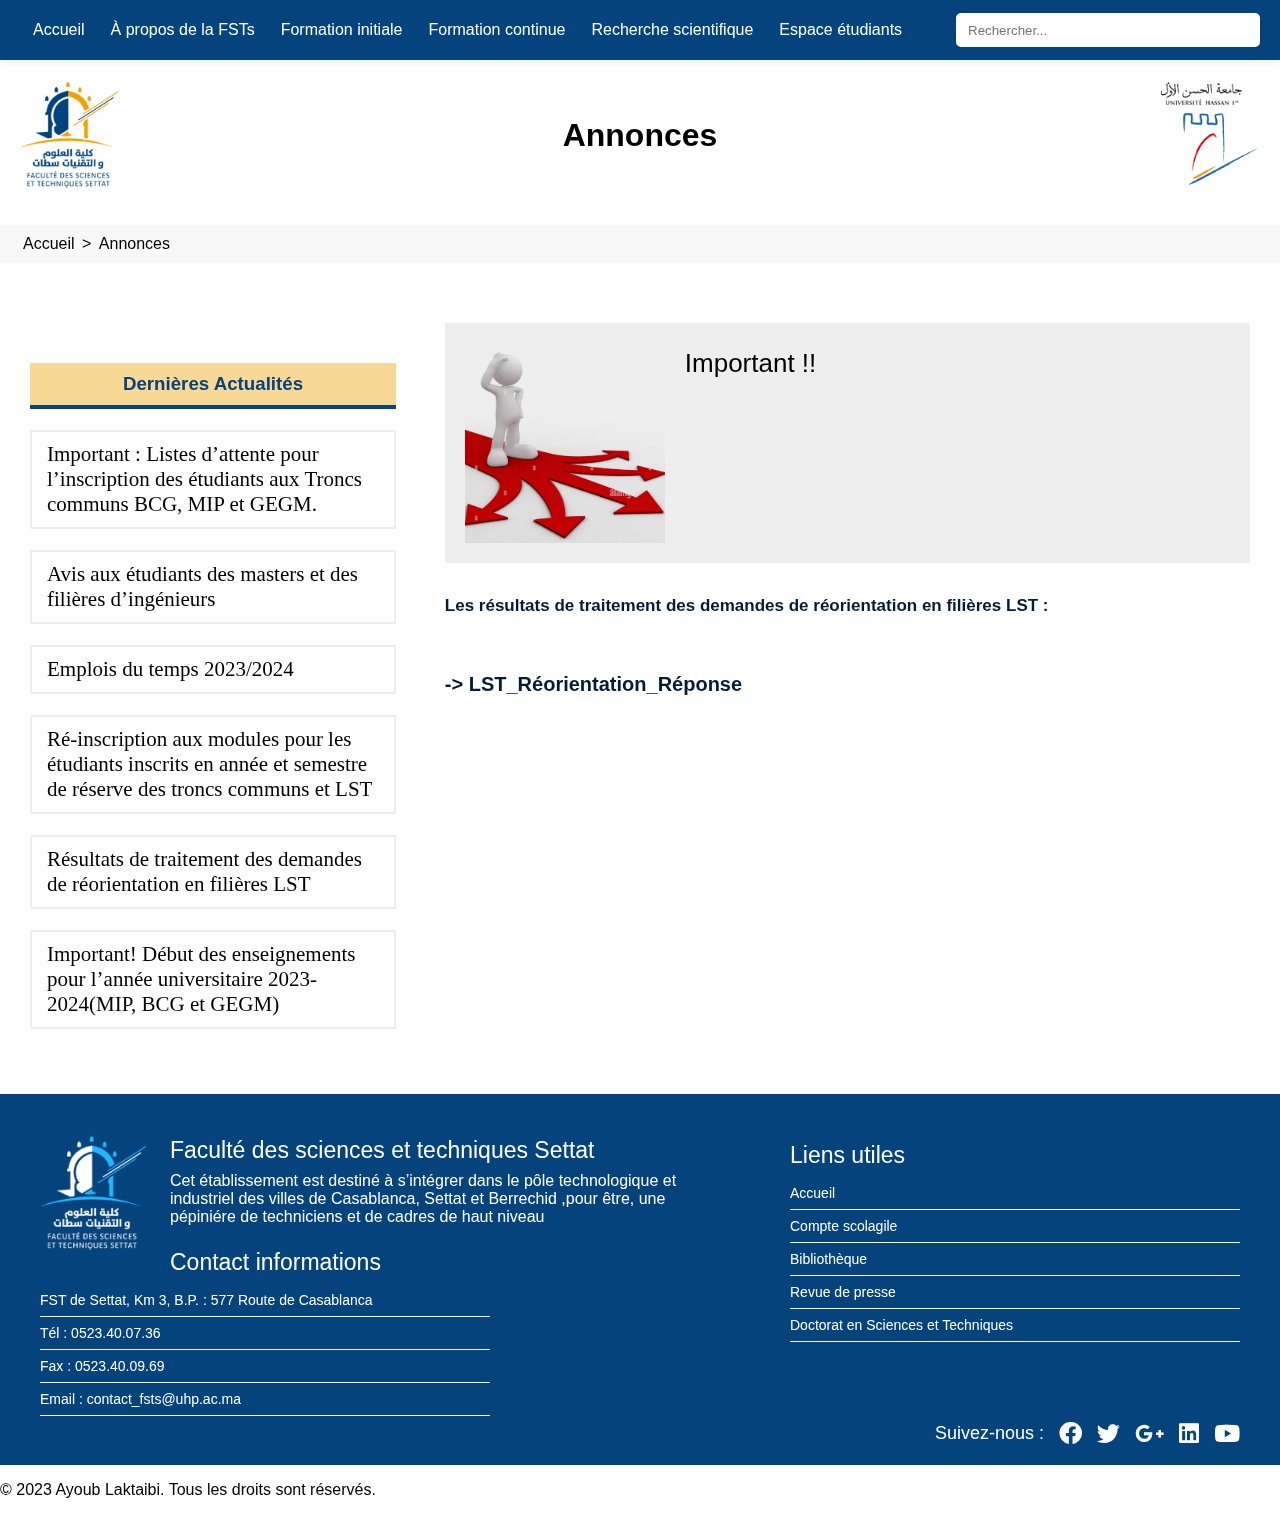
<file: annonce5.html>
<!DOCTYPE html>
<html lang="fr">
<head>
    <meta charset="UTF-8">
    <meta name="viewport" content="width=device-width, initial-scale=1.0">
    <title>Annonces</title>
    <link rel="stylesheet" href="styles.css">
    <link rel="stylesheet" href="https://cdnjs.cloudflare.com/ajax/libs/font-awesome/5.15.4/css/all.min.css">
    <script src="scripts.js" defer></script>
</head>

<body>
	<header>
    <nav>
        <div class="nav-item">
        <a href="index.html">Accueil</a>
        </div>
        <div class="dropdown-container">
            <div class="nav-item">
            <a href="a_propos.html">À propos de la FSTs</a>
            <div class="dropdown">
                <a href="mot_doyen.html">Mot du Doyen</a>
                <a href="#">FSTs en chiffres</a>
                <a href="#">Conseil et commission</a>
                <a href="#">Accords et conventions</a>
                <a href="#">Annuaire</a>
                <a href="#">Départements</a>
            </div>
            </div>
        </div>
        <div class="dropdown-container">
            <div class="nav-item">
            <a href="#">Formation initiale</a>
            <div class="dropdown">
                <a href="#">DEUST</a>
                <a href="#">LST</a>
                <a href="#">MST</a>
                <a href="#">Diplôme d'ingénieurs d'états</a>
                <a href="#">Doctorat en Sciences et Techniques</a>
            </div>
            </div>
        </div>
        <div class="dropdown-container">
            <div class="nav-item">
            <a href="#">Formation continue</a>
            <div class="dropdown">
                <a href="#">Licence universitaire professionnelle</a>
                <a href="#">Master universitaire professionnel</a>
                <a href="#">Master universitaire spécialisé</a>
            </div>
            </div>
        </div>
        <div class="dropdown-container">
            <div class="nav-item">
            <a href="#">Recherche scientifique</a>
            <div class="dropdown">
                <a href="#">Le Centre d'études Doctorales</a>
                <a href="#">Laboratoires</a>
                <a href="#">Production Scientifique</a>
                <a href="#">Centre Régional d'Analyses et de Caractérisation</a>
            </div>
            </div>
        </div>
        <div class="dropdown-container">
            <div class="nav-item">
            <a href="#">Espace étudiants</a>
            <div class="dropdown">
                <a href="loginpage.html">Compte scolagile</a>
                <a href="#">Bureau Des Etudiants</a>
                <a href="#">Les clubs de la FSTs</a>
                <a href="#">Documents</a>
            </div>
            </div>
        </div>
        <div class="search-container">
            <input type="text" placeholder="Rechercher...">
            <button class="search-button">
                <img src="loupe.png" alt="Rechercher">
            </button>
        </div>
    </nav>
    <div class="nav-links-mobile">
        <div class="nav-item" data-clicked="false">
            <a href="index.html">Accueil</a>
        </div>
        <div class="nav-item" data-clicked="false">
            <a href="a_propos.html">À propos de la FSTs</a>
            <div class="dropdown_mobile">
                <a href="mot_doyen.html">Mot du Doyen</a>
                <a href="#">FSTs en chiffres</a>
                <a href="#">Conseil et commission</a>
                <a href="#">Accords et conventions</a>
                <a href="#">Annuaire</a>
                <a href="#">Départements</a>
            </div>
        </div>
        <div class="nav-item" data-clicked="false">
            <a href="#">Formation initiale</a>
            <div class="dropdown_mobile">
                <a href="#">DEUST</a>
                <a href="#">LST</a>
                <a href="#">MST</a>
                <a href="#">Diplôme d'ingénieurs d'états</a>
                <a href="#">Doctorat en Sciences et Techniques</a>
            </div>
        </div>
        <div class="nav-item" data-clicked="false">
            <a href="#">Formation continue</a>
            <div class="dropdown_mobile">
                <a href="#">Licence universitaire professionnelle</a>
                <a href="#">Master universitaire professionnel</a>
                <a href="#">Master universitaire spécialisé</a>
            </div>
        </div>
        <div class="nav-item" data-clicked="false">
            <a href="#">Recherche scientifique</a>
            <div class="dropdown_mobile">
                <a href="#">Le Centre d'études Doctorales</a>
                <a href="#">Laboratoires</a>
                <a href="#">Production Scientifique</a>
                <a href="#">Centre Régional d'Analyses et de Caractérisation</a>
            </div>
        </div>
        <div class="nav-item" data-clicked="false">
            <a href="#">Espace étudiants</a>
            <div class="dropdown_mobile">
                <a href="loginpage.html">Compte scolagile</a>
                <a href="#">Bureau Des Etudiants</a>
                <a href="#">Les clubs de la FSTs</a>
                <a href="#">Documents</a>
            </div>
        </div>
    </div>
</header>
<main>
    <div class="logo-container">
        <img src="fsts_logo.png" alt="Logo gauche" id="left-logo">
        <h1>Annonces</h1>
        <img src="uh1_logo.png" alt="Logo droit" id="right-logo">
    </div>
    <div class="breadcrumb">
        <span>Accueil</span> &gt; <span>Annonces</span>
    </div>
    <section class="two-column">
        <!-- Left Column -->
        <div class="left-column">
            <div class="news">
                <h3>Dernières Actualités</h3>
                <a href="annonce1.html"><p>Important : Listes d’attente pour l’inscription des étudiants aux Troncs communs BCG, MIP et GEGM.</p></a>
                <a href="annonce2.html"><p>Avis aux étudiants des masters et des filières d’ingénieurs</p></a>
                <a href="annonce3.html"><p>Emplois du temps 2023/2024</p></a>
                <a href="annonce4.html"><p>Ré-inscription aux modules pour les étudiants inscrits en année et semestre de réserve des troncs communs et LST</p></a>
                <a href="annonce5.html"><p>Résultats de traitement des demandes de réorientation en filières LST</p></a>
                <a href="annonce6.html"><p>Important! Début des enseignements pour l’année universitaire 2023-2024(MIP, BCG et GEGM)</p></a>
            </div>
        </div>
        
        <!-- Right Column -->
        <div class="right-column annonce-style">
            <div class="imgtitre">
                <img src="annonce4.jpg" class="annonce-img" style="mix-blend-mode: multiply;">
                <h3 class="annonce-titre">Important !!</h3>
            </div>
            <p>
                Les résultats de traitement des demandes de réorientation en filières LST :
            </p>
            <p style="margin-top: 50px; font-size: 20px;">-> LST_Réorientation_Réponse</p>
        </div>        
    </section>
</main>
<div class="footer-container">
    <section class="blue-section">
        <!-- Première partie -->
            <div class="part part-1">
            <img src="fsts_logo.png" alt="Logo FST" class="fst-logo" style="filter: invert(1) brightness(2);">
                <p>Faculté des sciences et techniques Settat</p>
                <p>Cet établissement est destiné à s’intégrer dans le pôle technologique et industriel des villes de Casablanca, Settat et Berrechid ,pour être, une pépiniére de techniciens et de cadres de haut niveau</p>
        <!-- Deuxième partie -->
                <p>Contact informations</p>
                <div class="info-block">FST de Settat, Km 3, B.P. : 577 Route de Casablanca</div>
                <div class="info-block">Tél : 0523.40.07.36</div>
                <div class="info-block">Fax : 0523.40.09.69</div>
                <div class="info-block">Email : contact_fsts@uhp.ac.ma</div>
            </div>
            
        <!-- Troisième partie -->
            <div class="part part-3">
                <p>Liens utiles</p>
                <div class="info-block">Accueil</div>
                <div class="info-block">Compte scolagile</div>
                <div class="info-block">Bibliothèque</div>
                <div class="info-block">Revue de presse</div>
                <div class="info-block">Doctorat en Sciences et Techniques</div>
            
        <!-- Icônes de réseaux sociaux -->
            <div class="social-media">
                <span>Suivez-nous : </span>
                <i class="fab fa-facebook"></i>
                <i class="fab fa-twitter"></i>
                <i class="fab fa-google-plus-g"></i>
                <i class="fab fa-linkedin"></i>
                <i class="fab fa-youtube"></i>
            </div>
    </section>
    <footer>
        <p>© 2023 Ayoub Laktaibi. Tous les droits sont réservés.</p>
    </footer>
</div>
</body>
</html>
</file>
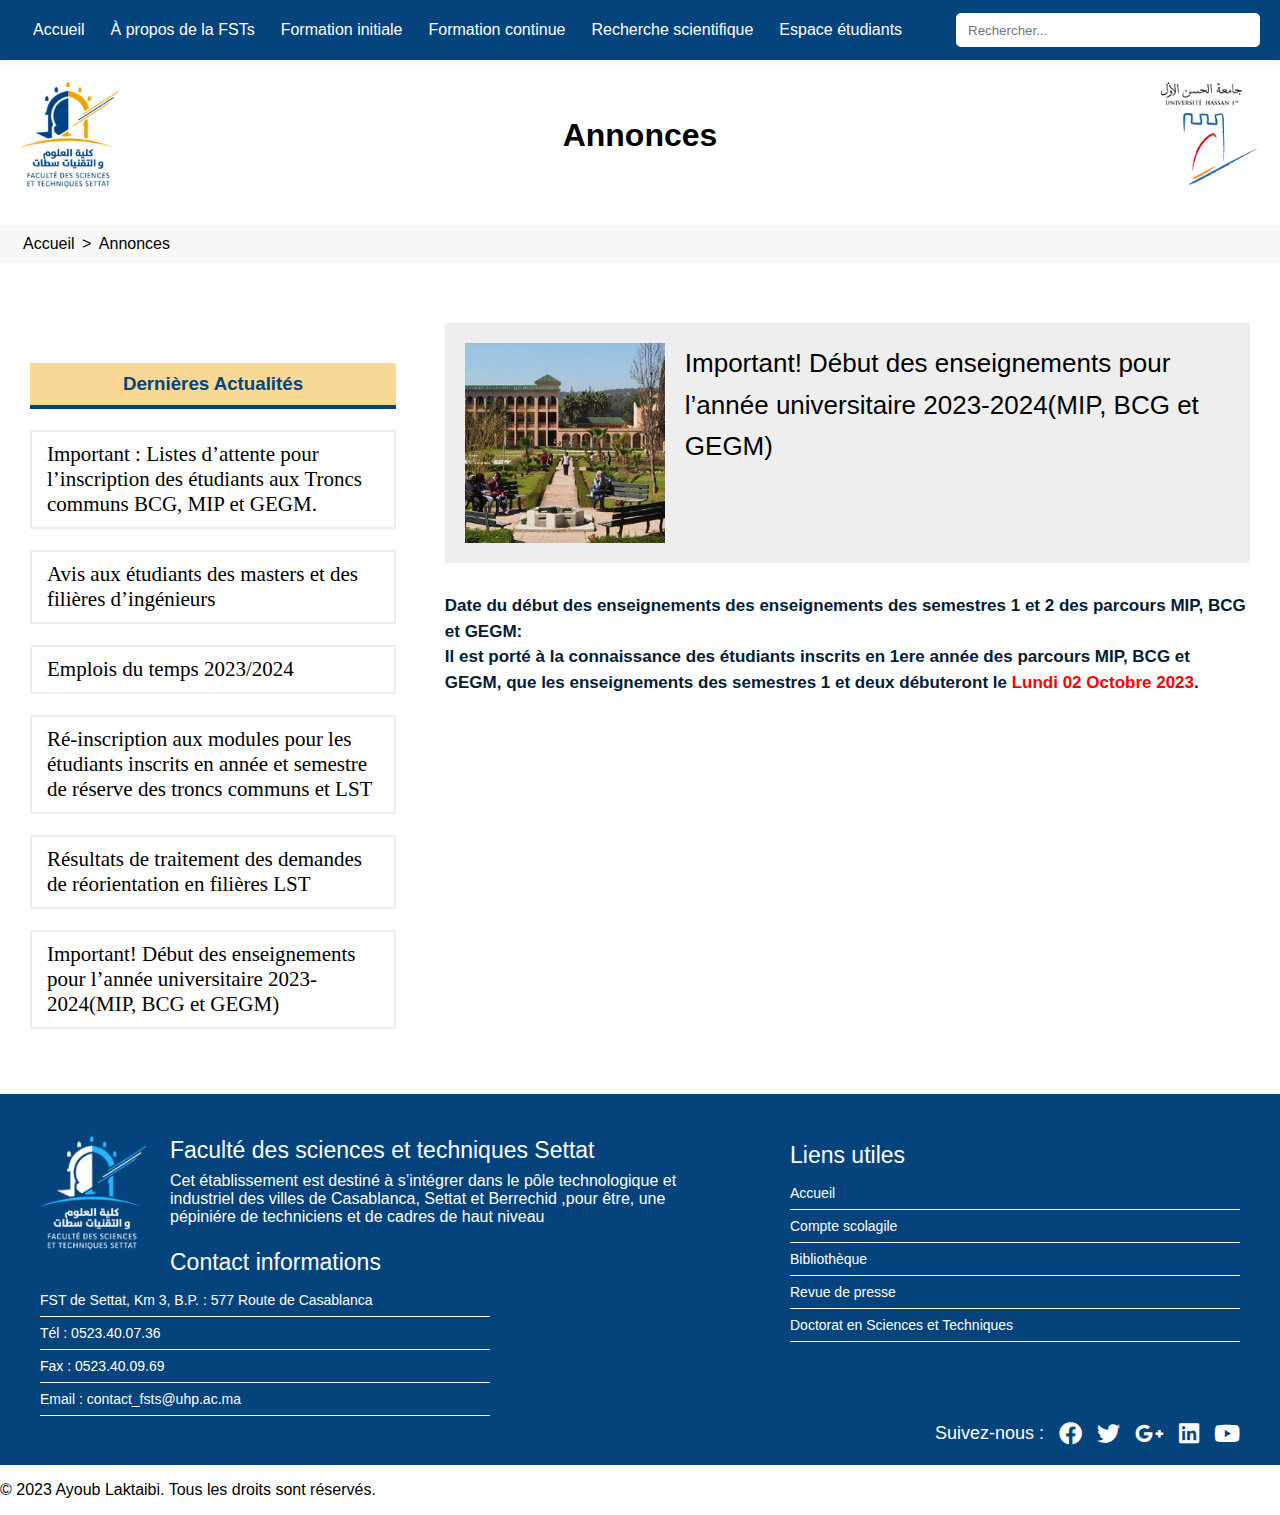
<file: annonce6.html>
<!DOCTYPE html>
<html lang="fr">
<head>
    <meta charset="UTF-8">
    <meta name="viewport" content="width=device-width, initial-scale=1.0">
    <title>Annonces</title>
    <link rel="stylesheet" href="styles.css">
    <link rel="stylesheet" href="https://cdnjs.cloudflare.com/ajax/libs/font-awesome/5.15.4/css/all.min.css">
    <script src="scripts.js" defer></script>
</head>

<body>
	<header>
    <nav>
        <div class="nav-item">
        <a href="index.html">Accueil</a>
        </div>
        <div class="dropdown-container">
            <div class="nav-item">
            <a href="a_propos.html">À propos de la FSTs</a>
            <div class="dropdown">
                <a href="mot_doyen.html">Mot du Doyen</a>
                <a href="#">FSTs en chiffres</a>
                <a href="#">Conseil et commission</a>
                <a href="#">Accords et conventions</a>
                <a href="#">Annuaire</a>
                <a href="#">Départements</a>
            </div>
            </div>
        </div>
        <div class="dropdown-container">
            <div class="nav-item">
            <a href="#">Formation initiale</a>
            <div class="dropdown">
                <a href="#">DEUST</a>
                <a href="#">LST</a>
                <a href="#">MST</a>
                <a href="#">Diplôme d'ingénieurs d'états</a>
                <a href="#">Doctorat en Sciences et Techniques</a>
            </div>
            </div>
        </div>
        <div class="dropdown-container">
            <div class="nav-item">
            <a href="#">Formation continue</a>
            <div class="dropdown">
                <a href="#">Licence universitaire professionnelle</a>
                <a href="#">Master universitaire professionnel</a>
                <a href="#">Master universitaire spécialisé</a>
            </div>
            </div>
        </div>
        <div class="dropdown-container">
            <div class="nav-item">
            <a href="#">Recherche scientifique</a>
            <div class="dropdown">
                <a href="#">Le Centre d'études Doctorales</a>
                <a href="#">Laboratoires</a>
                <a href="#">Production Scientifique</a>
                <a href="#">Centre Régional d'Analyses et de Caractérisation</a>
            </div>
            </div>
        </div>
        <div class="dropdown-container">
            <div class="nav-item">
            <a href="#">Espace étudiants</a>
            <div class="dropdown">
                <a href="loginpage.html">Compte scolagile</a>
                <a href="#">Bureau Des Etudiants</a>
                <a href="#">Les clubs de la FSTs</a>
                <a href="#">Documents</a>
            </div>
            </div>
        </div>
        <div class="search-container">
            <input type="text" placeholder="Rechercher...">
            <button class="search-button">
                <img src="loupe.png" alt="Rechercher">
            </button>
        </div>
    </nav>
    <div class="nav-links-mobile">
        <div class="nav-item" data-clicked="false">
            <a href="index.html">Accueil</a>
        </div>
        <div class="nav-item" data-clicked="false">
            <a href="a_propos.html">À propos de la FSTs</a>
            <div class="dropdown_mobile">
                <a href="mot_doyen.html">Mot du Doyen</a>
                <a href="#">FSTs en chiffres</a>
                <a href="#">Conseil et commission</a>
                <a href="#">Accords et conventions</a>
                <a href="#">Annuaire</a>
                <a href="#">Départements</a>
            </div>
        </div>
        <div class="nav-item" data-clicked="false">
            <a href="#">Formation initiale</a>
            <div class="dropdown_mobile">
                <a href="#">DEUST</a>
                <a href="#">LST</a>
                <a href="#">MST</a>
                <a href="#">Diplôme d'ingénieurs d'états</a>
                <a href="#">Doctorat en Sciences et Techniques</a>
            </div>
        </div>
        <div class="nav-item" data-clicked="false">
            <a href="#">Formation continue</a>
            <div class="dropdown_mobile">
                <a href="#">Licence universitaire professionnelle</a>
                <a href="#">Master universitaire professionnel</a>
                <a href="#">Master universitaire spécialisé</a>
            </div>
        </div>
        <div class="nav-item" data-clicked="false">
            <a href="#">Recherche scientifique</a>
            <div class="dropdown_mobile">
                <a href="#">Le Centre d'études Doctorales</a>
                <a href="#">Laboratoires</a>
                <a href="#">Production Scientifique</a>
                <a href="#">Centre Régional d'Analyses et de Caractérisation</a>
            </div>
        </div>
        <div class="nav-item" data-clicked="false">
            <a href="#">Espace étudiants</a>
            <div class="dropdown_mobile">
                <a href="loginpage.html">Compte scolagile</a>
                <a href="#">Bureau Des Etudiants</a>
                <a href="#">Les clubs de la FSTs</a>
                <a href="#">Documents</a>
            </div>
        </div>
    </div>
</header>
<main>
    <div class="logo-container">
        <img src="fsts_logo.png" alt="Logo gauche" id="left-logo">
        <h1>Annonces</h1>
        <img src="uh1_logo.png" alt="Logo droit" id="right-logo">
    </div>
    <div class="breadcrumb">
        <span>Accueil</span> &gt; <span>Annonces</span>
    </div>
    <section class="two-column">
        <!-- Left Column -->
        <div class="left-column">
            <div class="news">
                <h3>Dernières Actualités</h3>
                <a href="annonce1.html"><p>Important : Listes d’attente pour l’inscription des étudiants aux Troncs communs BCG, MIP et GEGM.</p></a>
                <a href="annonce2.html"><p>Avis aux étudiants des masters et des filières d’ingénieurs</p></a>
                <a href="annonce3.html"><p>Emplois du temps 2023/2024</p></a>
                <a href="annonce4.html"><p>Ré-inscription aux modules pour les étudiants inscrits en année et semestre de réserve des troncs communs et LST</p></a>
                <a href="annonce5.html"><p>Résultats de traitement des demandes de réorientation en filières LST</p></a>
                <a href="annonce6.html"><p>Important! Début des enseignements pour l’année universitaire 2023-2024(MIP, BCG et GEGM)</p></a>
            </div>
        </div>
        
        <!-- Right Column -->
        <div class="right-column annonce-style">
            <div class="imgtitre">
                <img src="annonce5.jpg" class="annonce-img">
                <h3 class="annonce-titre">Important! Début des enseignements pour l’année universitaire 2023-2024(MIP, BCG et GEGM)</h3>
            </div>
            <p>
                Date du début des enseignements des enseignements des semestres 1 et 2 des parcours MIP, BCG et GEGM:<br>Il est porté à la connaissance des étudiants inscrits en 1ere année des parcours MIP, BCG et GEGM, que les enseignements des semestres 1 et deux débuteront le <span class="sansunderline-red">Lundi 02 Octobre 2023</span>.
            </p>
    </section>
</main>
<div class="footer-container">
    <section class="blue-section">
        <!-- Première partie -->
            <div class="part part-1">
            <img src="fsts_logo.png" alt="Logo FST" class="fst-logo" style="filter: invert(1) brightness(2);">
                <p>Faculté des sciences et techniques Settat</p>
                <p>Cet établissement est destiné à s’intégrer dans le pôle technologique et industriel des villes de Casablanca, Settat et Berrechid ,pour être, une pépiniére de techniciens et de cadres de haut niveau</p>
        <!-- Deuxième partie -->
                <p>Contact informations</p>
                <div class="info-block">FST de Settat, Km 3, B.P. : 577 Route de Casablanca</div>
                <div class="info-block">Tél : 0523.40.07.36</div>
                <div class="info-block">Fax : 0523.40.09.69</div>
                <div class="info-block">Email : contact_fsts@uhp.ac.ma</div>
            </div>
            
        <!-- Troisième partie -->
            <div class="part part-3">
                <p>Liens utiles</p>
                <div class="info-block">Accueil</div>
                <div class="info-block">Compte scolagile</div>
                <div class="info-block">Bibliothèque</div>
                <div class="info-block">Revue de presse</div>
                <div class="info-block">Doctorat en Sciences et Techniques</div>
            
        <!-- Icônes de réseaux sociaux -->
            <div class="social-media">
                <span>Suivez-nous : </span>
                <i class="fab fa-facebook"></i>
                <i class="fab fa-twitter"></i>
                <i class="fab fa-google-plus-g"></i>
                <i class="fab fa-linkedin"></i>
                <i class="fab fa-youtube"></i>
            </div>
    </section>
    <footer>
        <p>© 2023 Ayoub Laktaibi. Tous les droits sont réservés.</p>
    </footer>
</div>
</body>
</html>
</file>
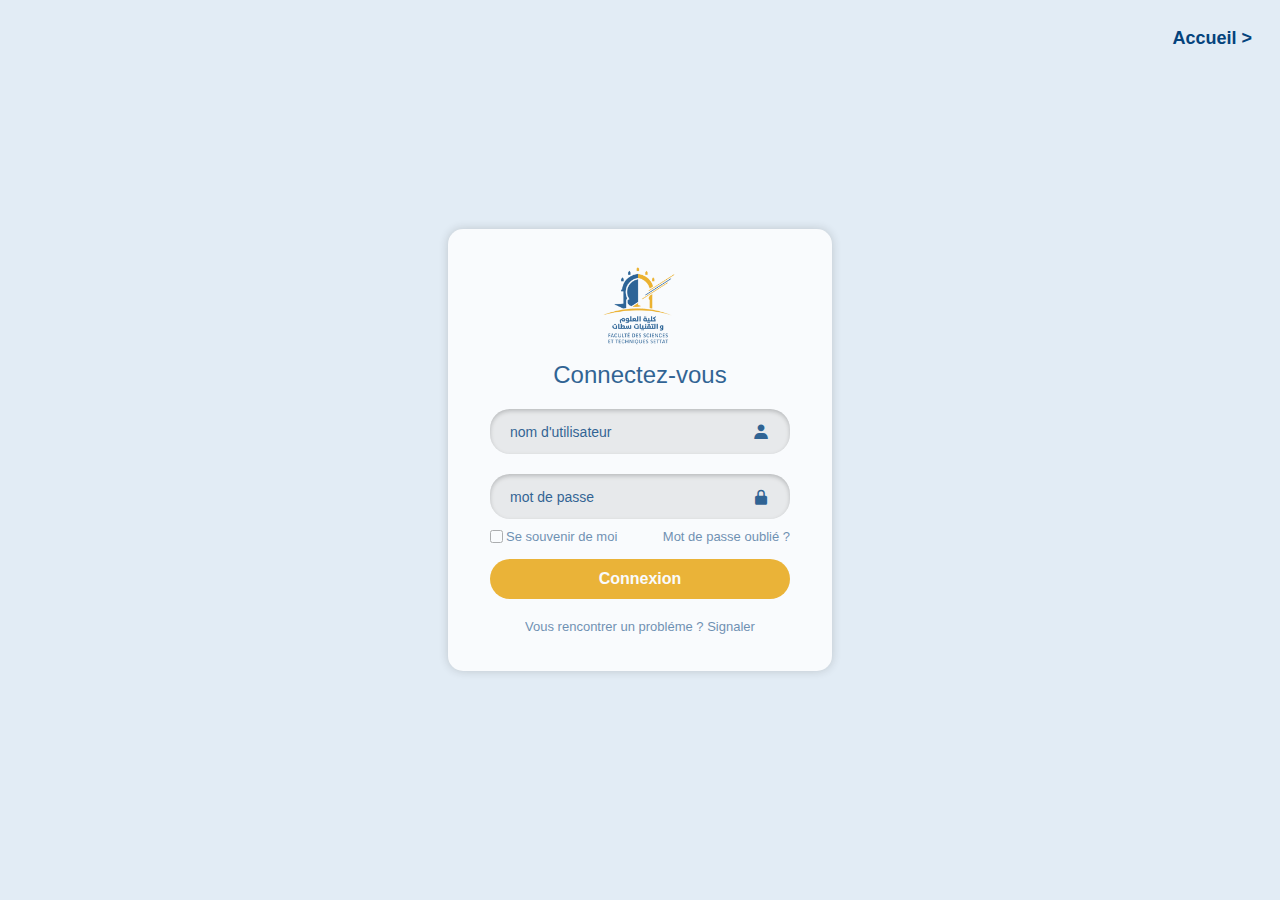
<file: loginpage.html>
<!DOCTYPE html>
<html lang="fr">
    <head>
        <meta charset="UTF-8">
        <meta http-equiv="X-UA-Compatible" content="IE=edge">
        <meta name="viewport" content="width=device-width, initial-scale=1.0">
        <link rel="stylesheet" href="scolagilestyle.css">
        <link rel='stylesheet' href='https://unpkg.com/boxicons@2.1.4/css/boxicons.min.css'>
        <title>Se connecter à FSTs</title>
    </head>
    <body>
        <a href="index.html" class="top-right-text"><h5>Accueil ></h5></a>
        <div class="wrapper">
            <form action="">
                <img src="fsts_logo.png" alt="logofst" class="logofst">
                <h1>Connectez-vous</h1>
                <div class="input-box">
                    <input type="text" placeholder="nom d'utilisateur" required>
                    <i class="bx bxs-user"></i>
                </div>
                <div class="input-box">
                    <input type="password" placeholder="mot de passe" required>
                    <i class="bx bxs-lock-alt"></i>
                </div>

                <div class="remember-forgot">
                    <label><input type="checkbox">Se souvenir de moi</label>
                    <a href="recoverpw.html">Mot de passe oublié ?</a>
                </div>

                <button type="submit" class="botton">Connexion</button>

                <div class="signal">
                    <p>Vous rencontrer un probléme ? <a href="mailto:laktaibiayoub@gmail.com?subject=Problème avec Scolagile&body=Salut équipe assistant scolagile.">Signaler</a></p>
                </div>
            </form>
        </div>
    </body>
</html>
</file>
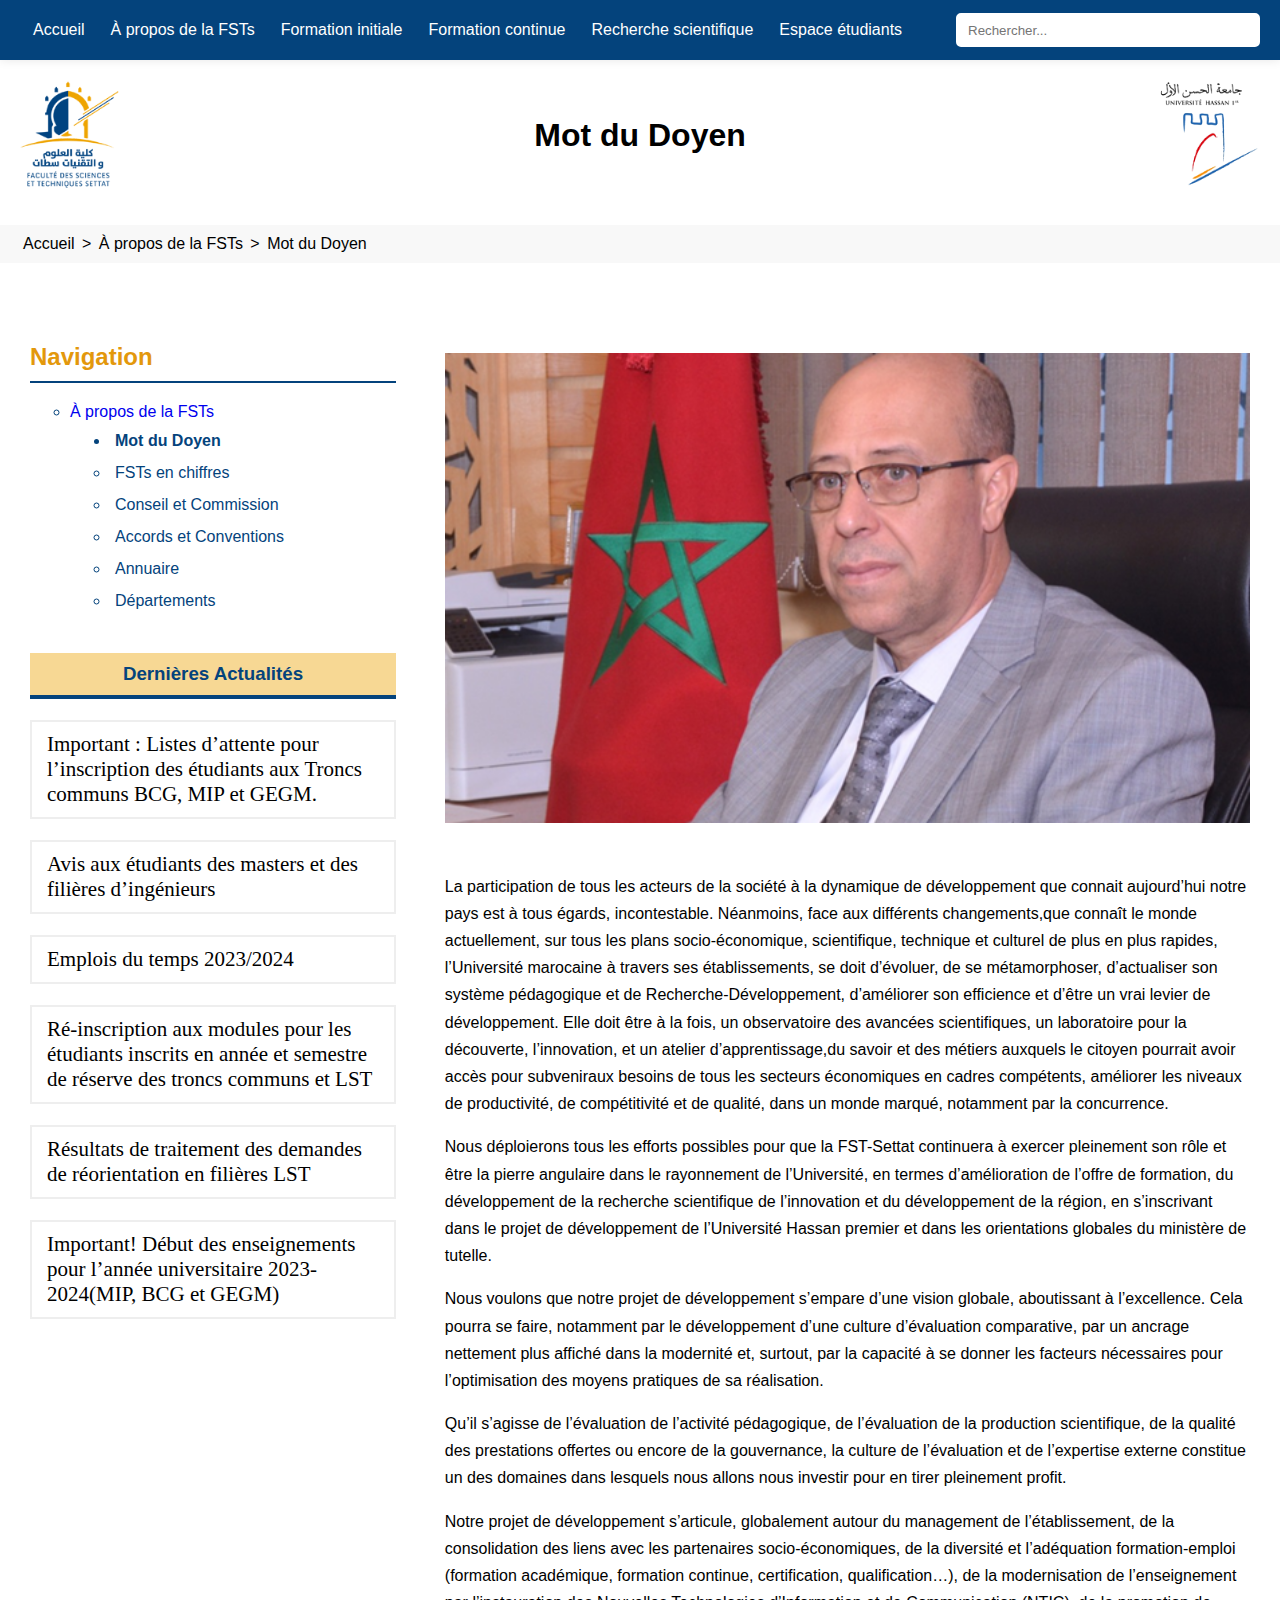
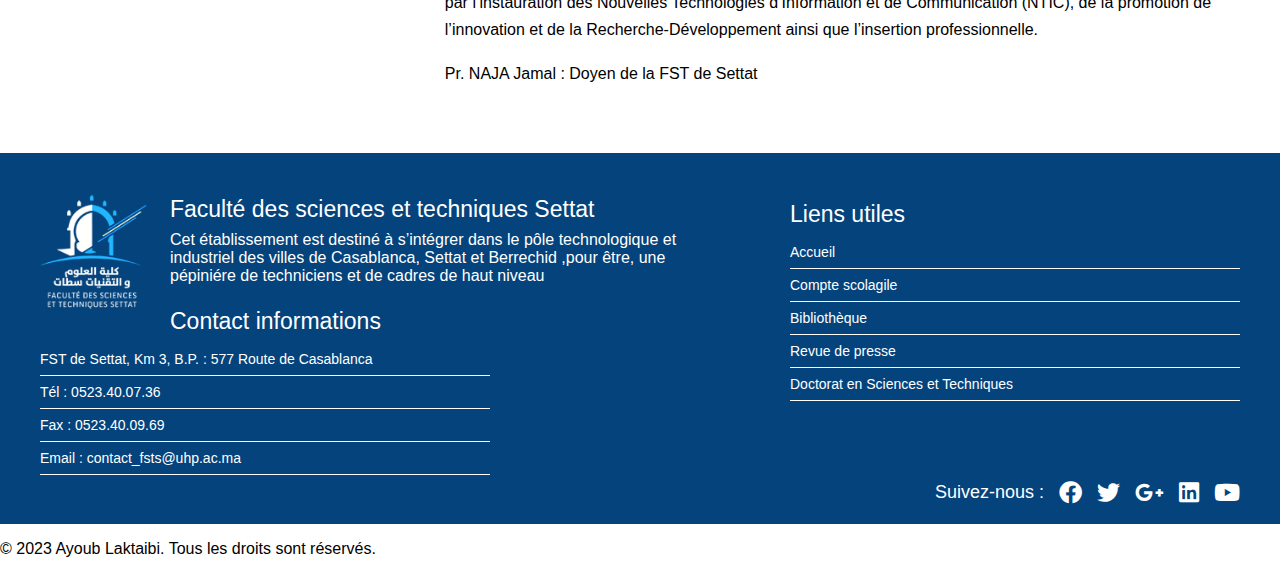
<file: mot_doyen.html>
<!DOCTYPE html>
<html lang="fr">
<head>
    <meta charset="UTF-8">
    <meta name="viewport" content="width=device-width, initial-scale=1.0">
    <title>Mot du Doyen</title>
    <link rel="stylesheet" href="styles.css">
    <link rel="stylesheet" href="https://unpkg.com/swiper/swiper-bundle.min.css" />
    <link rel="stylesheet" href="https://cdnjs.cloudflare.com/ajax/libs/font-awesome/5.15.4/css/all.min.css">
    <script src="https://unpkg.com/swiper/swiper-bundle.min.js"></script>
    <script src="scripts.js" defer></script>
</head>

<body>
	<header>
    <nav>
        <div class="nav-item">
        <a href="index.html">Accueil</a>
        </div>
        <div class="dropdown-container">
            <div class="nav-item">
            <a href="a_propos.html">À propos de la FSTs</a>
            <div class="dropdown">
                <a href="mot_doyen.html">Mot du Doyen</a>
                <a href="#">FSTs en chiffres</a>
                <a href="#">Conseil et commission</a>
                <a href="#">Accords et conventions</a>
                <a href="#">Annuaire</a>
                <a href="#">Départements</a>
            </div>
            </div>
        </div>
        <div class="dropdown-container">
            <div class="nav-item">
            <a href="#">Formation initiale</a>
            <div class="dropdown">
                <a href="#">DEUST</a>
                <a href="#">LST</a>
                <a href="#">MST</a>
                <a href="#">Diplôme d'ingénieurs d'états</a>
                <a href="#">Doctorat en Sciences et Techniques</a>
            </div>
            </div>
        </div>
        <div class="dropdown-container">
            <div class="nav-item">
            <a href="#">Formation continue</a>
            <div class="dropdown">
                <a href="#">Licence universitaire professionnelle</a>
                <a href="#">Master universitaire professionnel</a>
                <a href="#">Master universitaire spécialisé</a>
            </div>
            </div>
        </div>
        <div class="dropdown-container">
            <div class="nav-item">
            <a href="#">Recherche scientifique</a>
            <div class="dropdown">
                <a href="#">Le Centre d'études Doctorales</a>
                <a href="#">Laboratoires</a>
                <a href="#">Production Scientifique</a>
                <a href="#">Centre Régional d'Analyses et de Caractérisation</a>
            </div>
            </div>
        </div>
        <div class="dropdown-container">
            <div class="nav-item">
            <a href="#">Espace étudiants</a>
            <div class="dropdown">
                <a href="loginpage.html">Compte scolagile</a>
                <a href="#">Bureau Des Etudiants</a>
                <a href="#">Les clubs de la FSTs</a>
                <a href="#">Documents</a>
            </div>
            </div>
        </div>
        <div class="search-container">
            <input type="text" placeholder="Rechercher...">
            <button class="search-button">
                <img src="loupe.png" alt="Rechercher">
            </button>
        </div>
    </nav>
    <div class="nav-links-mobile">
        <div class="nav-item" data-clicked="false">
            <a href="index.html">Accueil</a>
        </div>
        <div class="nav-item" data-clicked="false">
            <a href="a_propos.html">À propos de la FSTs</a>
            <div class="dropdown_mobile">
                <a href="mot_doyen.html">Mot du Doyen</a>
                <a href="#">FSTs en chiffres</a>
                <a href="#">Conseil et commission</a>
                <a href="#">Accords et conventions</a>
                <a href="#">Annuaire</a>
                <a href="#">Départements</a>
            </div>
        </div>
        <div class="nav-item" data-clicked="false">
            <a href="#">Formation initiale</a>
            <div class="dropdown_mobile">
                <a href="#">DEUST</a>
                <a href="#">LST</a>
                <a href="#">MST</a>
                <a href="#">Diplôme d'ingénieurs d'états</a>
                <a href="#">Doctorat en Sciences et Techniques</a>
            </div>
        </div>
        <div class="nav-item" data-clicked="false">
            <a href="#">Formation continue</a>
            <div class="dropdown_mobile">
                <a href="#">Licence universitaire professionnelle</a>
                <a href="#">Master universitaire professionnel</a>
                <a href="#">Master universitaire spécialisé</a>
            </div>
        </div>
        <div class="nav-item" data-clicked="false">
            <a href="#">Recherche scientifique</a>
            <div class="dropdown_mobile">
                <a href="#">Le Centre d'études Doctorales</a>
                <a href="#">Laboratoires</a>
                <a href="#">Production Scientifique</a>
                <a href="#">Centre Régional d'Analyses et de Caractérisation</a>
            </div>
        </div>
        <div class="nav-item" data-clicked="false">
            <a href="#">Espace étudiants</a>
            <div class="dropdown_mobile">
                <a href="loginpage.html">Compte scolagile</a>
                <a href="#">Bureau Des Etudiants</a>
                <a href="#">Les clubs de la FSTs</a>
                <a href="#">Documents</a>
            </div>
        </div>
    </div>
</header>
<main>
    <div class="logo-container">
        <img src="fsts_logo.png" alt="Logo gauche" id="left-logo">
        <h1>Mot du Doyen</h1>
        <img src="uh1_logo.png" alt="Logo droit" id="right-logo">
    </div>
    <div class="breadcrumb">
        <span>Accueil</span> &gt; <span>À propos de la FSTs</span> &gt; <span>Mot du Doyen</span>
    </div>
    <section class="two-column">
        <!-- Left Column -->
        <div class="left-column">
            <h2>Navigation</h2>
            <ul class="nav-list">
            <li><a href="a_propos.html">À propos de la FSTs</a></li>
                <ul class="sous-options">
                    <li class="active"><a href="mot_doyen.html">Mot du Doyen</a></li>
                    <li><a href="#">FSTs en chiffres</a></li>
                    <li><a href="#">Conseil et Commission</a></li>
                    <li><a href="#">Accords et Conventions</a></li>
                    <li><a href="#">Annuaire</a></li>
                    <li><a href="#">Départements</a></li>
                </ul>    
            </ul>
            <div class="news">
                <h3>Dernières Actualités</h3>
                <a href="annonce1.html"><p>Important : Listes d’attente pour l’inscription des étudiants aux Troncs communs BCG, MIP et GEGM.</p></a>
                <a href="annonce2.html"><p>Avis aux étudiants des masters et des filières d’ingénieurs</p></a>
                <a href="annonce3.html"><p>Emplois du temps 2023/2024</p></a>
                <a href="annonce4.html"><p>Ré-inscription aux modules pour les étudiants inscrits en année et semestre de réserve des troncs communs et LST</p></a>
                <a href="annonce5.html"><p>Résultats de traitement des demandes de réorientation en filières LST</p></a>
                <a href="annonce6.html"><p>Important! Début des enseignements pour l’année universitaire 2023-2024(MIP, BCG et GEGM)</p></a>
            </div>
        </div>
        
        <!-- Right Column -->
        <div class="right-column mot_doyen-style">
            <img src="Doyen.png" alt="Photo du Doyen">
            <p>
                La participation de tous les acteurs de la société à la dynamique de développement que connait aujourd’hui notre pays est à tous égards, incontestable. Néanmoins, face aux différents changements,que connaît le monde actuellement, sur tous les plans socio-économique, scientifique, technique et culturel de plus en plus rapides, l’Université marocaine à travers ses établissements, se doit d’évoluer, de se métamorphoser, d’actualiser son système pédagogique et de Recherche-Développement, d’améliorer son efficience et d’être un vrai levier de développement. Elle doit être à la fois, un observatoire des avancées scientifiques, un laboratoire pour la découverte, l’innovation, et un atelier d’apprentissage,du savoir et des métiers auxquels le citoyen pourrait avoir accès pour subveniraux besoins de tous les secteurs économiques en cadres compétents, améliorer les niveaux de productivité, de compétitivité et de qualité, dans un monde marqué, notamment par la concurrence.
            </p>
            <p>
                Nous déploierons tous les efforts possibles pour que la FST-Settat continuera à exercer pleinement son rôle et être la pierre angulaire dans le rayonnement de l’Université, en termes d’amélioration de l’offre de formation, du développement de la recherche scientifique de l’innovation et du développement de la région, en s’inscrivant dans le projet de développement de l’Université Hassan premier et dans les orientations globales du ministère de tutelle.
            </p>
            <p>
                Nous voulons que notre projet de développement s’empare d’une vision globale, aboutissant à l’excellence. Cela pourra se faire, notamment par le développement d’une culture d’évaluation comparative, par un ancrage nettement plus affiché dans la modernité et, surtout, par la capacité à se donner les facteurs nécessaires pour l’optimisation des moyens pratiques de sa réalisation.
            </p>
            <p>
                Qu’il s’agisse de l’évaluation de l’activité pédagogique, de l’évaluation de la production scientifique, de la qualité des prestations offertes ou encore de la gouvernance, la culture de l’évaluation et de l’expertise externe constitue un des domaines dans lesquels nous allons nous investir pour en tirer pleinement profit.
            </p>
            <p>
                Notre projet de développement s’articule, globalement autour du management de l’établissement, de la consolidation des liens avec les partenaires socio-économiques, de la diversité et l’adéquation formation-emploi (formation académique, formation continue, certification, qualification…), de la modernisation de l’enseignement par l’instauration des Nouvelles Technologies d’Information et de Communication (NTIC), de la promotion de l’innovation et de la Recherche-Développement ainsi que l’insertion professionnelle.
            </p>
            <p>
                Pr. NAJA Jamal : Doyen de la FST de Settat
            </p>
        </div>
    </section>
</main>
<div class="footer-container">
    <section class="blue-section">
        <!-- Première partie -->
            <div class="part part-1">
            <img src="fsts_logo.png" alt="Logo FST" class="fst-logo" style="filter: invert(1) brightness(2);">
                <p>Faculté des sciences et techniques Settat</p>
                <p>Cet établissement est destiné à s’intégrer dans le pôle technologique et industriel des villes de Casablanca, Settat et Berrechid ,pour être, une pépiniére de techniciens et de cadres de haut niveau</p>
        <!-- Deuxième partie -->
                <p>Contact informations</p>
                <div class="info-block">FST de Settat, Km 3, B.P. : 577 Route de Casablanca</div>
                <div class="info-block">Tél : 0523.40.07.36</div>
                <div class="info-block">Fax : 0523.40.09.69</div>
                <div class="info-block">Email : contact_fsts@uhp.ac.ma</div>
            </div>
            
        <!-- Troisième partie -->
            <div class="part part-3">
                <p>Liens utiles</p>
                <div class="info-block">Accueil</div>
                <div class="info-block">Compte scolagile</div>
                <div class="info-block">Bibliothèque</div>
                <div class="info-block">Revue de presse</div>
                <div class="info-block">Doctorat en Sciences et Techniques</div>
            
        <!-- Icônes de réseaux sociaux -->
            <div class="social-media">
                <span>Suivez-nous : </span>
                <i class="fab fa-facebook"></i>
                <i class="fab fa-twitter"></i>
                <i class="fab fa-google-plus-g"></i>
                <i class="fab fa-linkedin"></i>
                <i class="fab fa-youtube"></i>
            </div>
    </section>
    <footer>
        <p>© 2023 Ayoub Laktaibi. Tous les droits sont réservés.</p>
    </footer>
</div>
</body>
</html>
</file>
<file: styles.css>
body {
    background-color: white;
    font-family: 'Segoe UI', Tahoma, Geneva, Verdana, sans-serif;
    margin: 0;
    padding: 0;
    overflow-x: hidden;
}

header {
    background-color: white;
    box-shadow: 0 0 10px rgba(0, 0, 0, 0.1);
}

nav {
    align-items: center;
    background-color: #04437c;
    display: flex;
    padding: 8px 20px;
    z-index: 1000;
    transition: top 0.3s;
}

nav a {
    align-items: center;
    color: white;
    display: flex;
    margin: 0;
    padding: 13px;
    text-decoration: none;
    font-size: 16px;
    font-family: 'Segoe UI', Tahoma, Geneva, Verdana, sans-serif;
}

.nav-links-mobile {
    display: none;
}

.nav-item:hover > a {
    background-color: #1d5e9b;
    transform: translateY(3px);  /* déplace légèrement le lien vers le bas */
}

.dropdown a::before {
    content: "";
    display: block;
    height: 100%;
    border: 2px solid transparent; /* Bordure initialement transparente */
    position: absolute;
    left: 0;
    right: 0;
    top: 0;
    bottom: 0;
    transition: border-color 0.3s ease-out;
    box-sizing: border-box;
    z-index: 0;
}

.dropdown a:hover::before {
    border-color: white; /* Lors du survol, la bordure devient blanche */
}

.dropdown a:hover {
    background-color: #1d5e9b;
    height: auto;
}

.dropdown {
    visibility: hidden;
    opacity: 0;
    transition: opacity 0.3s ease, visibility 0.3s ease;
    flex-direction: column;
    position: absolute;
    background-color: #04437c;
    box-shadow: 0 8px 10px 0 rgba(0, 0, 0, 0.2);
    z-index: 1001;
    left: 0; /* Assurez-vous que le menu déroulant commence à gauche de son élément parent */
    top: 100%; /* Positionne le menu déroulant juste en dessous de son élément parent */
    width: 240px;
    animation-fill-mode: both;
    animation-duration: 0.3s;
}

.dropdown-container {
    position: relative;
    display: inline-block; /* Cela permet au conteneur de s'ajuster à la taille de son contenu */
}

.dropdown-container:hover .dropdown {
    visibility: visible;
    opacity: 1;
}

.dropdown a {
    color: white;
    text-decoration: none;
    display: block;
    padding: 7px 20px;
    position: relative;
    height: auto;
    font-size: 15px;
    font-family: 'Segoe UI', Tahoma, Geneva, Verdana, sans-serif;
    border-bottom: 1px solid rgba(255, 255, 255, 0.2);
}

.dropdown a:last-child {
    border-bottom: none; /* Supprimez la bordure pour le dernier élément */
}

.search-container {
    align-items: center;
    background-color: white;
    border: 2px solid white;
    border-radius: 5px;
    display: flex;
    flex-grow: 0;
    margin-left: auto;
    overflow: hidden;
    width: 300px;
}

.search-container input {
    border: none;
    color: black;
    flex-grow: 1;
    outline: none;
    padding: 5px 10px;
}

.search-container .search-button {
    align-items: center;
    background: transparent;
    color: #e3980c;
    border: none;
    cursor: pointer;
    border-radius: 5px;
    display: flex;
    justify-content: center;
    padding: 5px;
    margin-right: 5px;
}

.search-container .search-button img {
    filter: invert(1);
    height: 20px;
    width: auto;
}

.logo-container {
    align-items: center;
    display: flex;
    justify-content: space-between;
    padding-left: 20px;
    padding-right: 20px;
    padding-top: 20px;
    padding-bottom: 15px;
}

#left-logo, #right-logo {
    height: 110px;
}

.swiper-container {
    max-height: 350px;
    overflow: hidden;
    width: 100%;
}

.image-container {
    position: relative;
    display: flex;
    justify-content: center;
}

.swiper-image {
    height: auto;
    max-height: 350px;
    max-width: 880px;
    object-fit: cover;
    width: 80%;
}

.centered-text {
    position: absolute;
    text-align: left;
    width: 880px;
    z-index: 1;
    left: 280px;
    bottom: 10px;
}

.centered-text p {
    color: #ffffff;
    font-size: 26px;
    padding: 4px;
}

.centered-text p:first-child {
    margin-bottom: 0;
    font-weight: bold;
    font-size: 26px;
}

.centered-text p:last-child {
    margin-top: 0;
    font-size: 23px;

}

.swiper-slide {
    align-items: center;
    background: #fff;
    display: flex;
    font-size: 18px;
    justify-content: center;
    position: relative;
    text-align: center;
}

.details-button {
    background-color: transparent;
    border: none;
    border-radius: 6px;
    bottom: 20px;
    color: white;
    cursor: pointer;
    font-size: 15px;
    padding: 9px 12px;
    position: absolute;
    right: 260px;
    font-family: 'Segoe UI', Tahoma, Geneva, Verdana, sans-serif;
    border: 1px solid white;
}

.button-container {
    align-items: center;
    display: flex;
    gap: 30px;
    justify-content: center;
    margin-top: 40px;
}

.event-button, .thesis-button {
    border: 1px solid transparent;
    border-radius: 10px;
    cursor: pointer;
    font-family: 'Trebuchet MS', 'Lucida Sans Unicode', 'Lucida Grande', 'Lucida Sans', Arial, sans-serif;
    font-size: 17px;
    padding: 14px 24px;
    transition: background-color 0.3s, color 0.3s, border-color 0.3s;
}

.event-button {
    background-color: #04437c;
    color: white;
    transition: 0.4s;
}

.thesis-button {
    background-color: #e3980c;
    color: white;
    transition: 0.4s;
}

.event-button:hover, .thesis-button:hover {
    transform: scale(1.06);
}

.announcement-text {
    color: #e3980c;
    font-family: Arial, sans-serif;
    font-size: 24px;
    margin-top: 50px;
    text-align: center;
}

.announcements-section {
    display: grid;
    grid-template-columns: repeat(2, 1fr);
    grid-auto-rows: min-content;
    grid-auto-flow: dense;
    gap: 30px;
    background: #fff;
    width: 100%;
    margin: 30px auto;
    padding: 20px 40px;
    box-sizing: border-box;
    align-items: start;
}

.announcement {
    border: 1px solid transparent;
    border-radius: 10px;
    padding: 20px;
    transition: 0.3s ease;
    box-sizing: border-box;
    overflow: hidden; /* Prevent overflow */
}

.announcement:hover {
    border-color: #ff9800;
}

.announcement-title {
    font-size: 1.5em;
    color: #3a0f9f;
    line-height: 1.3;
    margin: 5px 0 20px 0;
}

.announcement-details {
    display: flex;
    align-items: flex-start;
    gap: 20px;
}

.announcement-details .announcement-image {
    width: 200px; /* Fixed width */
    height: 200px; /* Fixed height */
    object-fit: cover;
    border-radius: 8px;
    flex-shrink: 0;
}

.announcement-details p {
    font-size: 1em;
    color: #666;
    line-height: 1.6;
    margin: 0;
    flex: 1; /* Allow the text to take the remaining space */
}

.announcement-date {
    display: flex;
    margin-top: 25px;
    align-items: center;
    justify-content: space-between;
    font-size: 0.9em;
    gap: 20px;
    border-top: 1px solid #ededed;
    padding-top: 0;
}

.announcement-date .date {
    color: #c9c9c9;
}

.announcement-date .date i {
    margin-right: 5px;
}

.announcement-date a {
    text-decoration: none;
}

.announcement-date .read-more-btn {
    display: flex;
    justify-content: center;
    padding: 5px 10px;
    background: transparent;
    border: 1px solid #3a0f9f;
    color: #3a0f9f;
    border-radius: 20px;
    transition: 0.3s ease;
    cursor: pointer;
}

.announcement-date .read-more-btn:hover {
    background: #3a0f9f;
    color: #fff;
}

.sections-container {
    display: flex;
    justify-content: space-between;
    margin-top: 40px;
    margin-left: 30px;
    margin-right: 30px;
}

.dean-section, .testimony-section {
    width: 48%; /* Afin de prendre chacun presque la moitié de l'espace, en considérant l'espace entre eux. */
    box-sizing: border-box;
    padding-bottom: 50px;
}

.dean-section h2 {
    font-size: 24px;
    font-weight: 500;
    margin-bottom: 25px;
    color: #031d36;
}

.dean-photo-link {
    display: block;  /* ou 'block' selon votre mise en page */
    transition: transform 0.5s;
}

.dean-photo-link:hover {
    transform: scale(0.98);
    opacity: 0.8;
}

.dean-section p, .testimony-section blockquote {
    line-height: 1.6;
}

.dean-section img {
    width: 100%;
    margin-bottom: 10px;
}

.testimony-section h2 {
    color: #e3980c; /* rappel de votre couleur principale */
    border-bottom: 3px solid #04437c;
    display: block;
    padding-bottom: 22px;
    font-size: 24px;
    font-weight: 500;
}

.testimony-section i {
    display: block;
    font-size: 20px;
    color: #04437c;
    margin-top: 20px;
}

.testimony-section blockquote {
    font-style: italic; /* incliner le texte pour évoquer un style manuscrit */
    font-size: 18px;
    line-height: 1.6;
    padding: 0 15px 15px 15px;
    margin: 10px 0;
}

.testimony-section blockquote footer {
    text-align: right;
    display: block;
    margin-top: 30px;
    font-size: 16px;
    font-weight: bold;
    color: #666;
}

.stats-section {
    background-color: rgb(246, 246, 246);
    padding-top: 30px;;
    padding-bottom: 50px;
    text-align: center;
}

.stats-title {
    font-size: 26px;
    color: #e3980c;
    margin-bottom: 5px;
    font-weight: 500;
}

.stats-description {
    font-size: 16px;
    margin-bottom: 70px;
}

.stats-icons-container {
    display: flex;
    justify-content: space-around;
    align-items: center;
}

.stat-item {
    display: flex;
    flex-direction: column;
    align-items: center;
}

.stat-item i {
    color: #04437c;
    font-size: 60px;
}

.stat-number {
    font-size: 40px;
    font-weight: bold;
    margin-top: 25px;
    color: #031d36;
    font-family: Cambria, Cochin, Georgia, Times, 'Times New Roman', sans-serif;
}

.stat-label {
    font-size: 22px;
}

.stat-number, .stat-label {
    margin: 5px;
}

.text-section {
    display: flex;
    justify-content: space-between;
    padding: 55px; /* Ceci ajoute un espace autour de la section */
    padding-top: 30px;
}

.text-block {
    flex: 1; /* Permet une distribution uniforme des blocs de texte */
    text-align: center; /* Centre tout à l'intérieur de chaque bloc de texte */
    padding: 0 25px; /* Un petit espace entre les blocs */
}

.text-block p:nth-of-type(1) {
    color: #031d36;
    font-size: 26px;
    margin-bottom: 20px; /* Un espace en dessous du titre */
}

.text-block p:nth-of-type(2) {
    line-height: 1.5;
    margin-bottom: 20px; /* Un espace en dessous du paragraphe */
}

.text-block button {
    color: #031d36;
    border: 1px solid #031d36; /* Une bordure autour du bouton */
    padding: 8px 18px; /* Espacement à l'intérieur du bouton */
    background-color: transparent; /* Pas de couleur d'arrière-plan au départ */
    cursor: pointer; /* Change le curseur en main lorsque vous survolez */
    transition: background-color 0.3s; /* Transition douce pour l'arrière-plan */
}

.text-block button:hover {
    border: none;
    background-color: #e3e3e3; /* La couleur d'arrière-plan lors de la survol */
    color: #031d36; /* La couleur du texte lors de la survol */
}

.blue-section {
    background-color: #04437c;
    color: white; 
    padding: 20px 40px; /* Modification pour correspondre à votre demande d'espacement de 20px des côtés */
    display: flex;
    justify-content: space-between;
    flex-wrap: wrap;
}

.blue-section .part-1 {
    margin-right: 80px; /* Ajoute de l'espace à droite de la part-1 */
    font-family: 'Segoe UI', Tahoma, Geneva, Verdana, sans-serif;
}

.fst-logo {
    max-width: 110px; 
    float: left;
    margin-right: 20px;
    margin-top: 20px;
}

.part-1, .part-2 {
    flex: 1;
    margin-bottom: 20px;
}

.part-3 {
    flex-basis: 35%; /* Ajustez la largeur selon votre besoin */
    margin-top: 5px;
}

.part p:nth-of-type(1) {
    font-size: 23px;
    margin-bottom: 8px;
}

.part p:nth-of-type(2) {
    margin-top: 8px;
}

.part p:nth-of-type(3) {
    font-size: 23px;
    margin-bottom: 8px;
}

.info-block {
    border-bottom: 1px solid white;
    padding: 8px 0;
    width: 450px;
    font-size: 14px;
}

.info-block a {
    text-decoration: none;
    color: white;
}

.social-media {
    display: flex;
    align-items: center;
    gap: 15px; 
    margin-top: 80px;
    width: 100%;
    justify-content: flex-end;
}

.social-media i {
    font-size: 23px;
}

.social-media span {
    font-size: 18px;
}

.breadcrumb {
    font-size: 16px;
    margin-top: 20px;
    padding: 10px 0;
    text-align: left;  /* centre le fil d'Ariane sur la page */
    background-color: #f8f8f8;
    padding-left: 20px
}

.breadcrumb span {
    color: #000;
    margin: 3px 3px;
}

.two-column {
    display: flex;
    justify-content: space-between;
    margin-top: 40px;
    padding: 20px 30px;
    padding-bottom: 50px;
    height: max-content; /* Hauteur basée sur le contenu */
}

.left-column {
    width: 30%;
    top: 0;
}

.left-column h2 {
    font-size: 24px;
    color: #e3980c;
    border-bottom: 2px solid #04437c;
    padding-bottom: 10px;
}

.nav-list .sous-options a {
    display: inline-block;
    color: #04437c;
    margin: 3px 0;
    margin-left: 5px;
    font-size: 16px;
}

.nav-list a {
    text-decoration: none;
}

.nav-list a:hover {
    text-decoration: underline;
}

.nav-list {
    padding-left: 40px;
    color: #04437c;
    transition: 0.5s;
}

.nav-list li {
    list-style-type: circle;
    margin-bottom: 8px;
    transition: 0.4s;
    text-decoration: none;
}

.nav-list li.active {
    list-style-type: disc;
    font-weight: bold;
}

.nav-list li:hover {
    transform: translateX(10px);
}

.news {
    margin-top: 40px;
    text-align: center;
}

.news h3 {
    background-color: #eda50a6f;
    padding: 10px;
    color: #04437c;
    border-bottom: 4px solid #04437c;
}

.news a {
    text-decoration: none; /* Enlever les sous-lignements des liens */
    color: inherit;
    text-align: start;
}

.news p {
    display: block;            /* Utilisez block plutôt que flexbox pour un seul paragraphe */
    padding: 10px 15px;        /* Espace intérieur */
    font-size: 21px;           /* Taille de police */
    margin-bottom: 15px;       /* Espace entre chaque titre */
    font-family: Cambria, Cochin, Georgia, Times, 'Times New Roman', serif;
    border: 2px solid #eee;    /* Bordure claire */
    transition: transform 0.4s, background-color 0.5s, box-shadow 0.5s; /* Transitions pour l'animation */
}

.news p:hover {
    transform: scale(0.95); /* Augmente la taille de 5% */
    background-color: #f5f5f5; /* Change la couleur de fond */
    box-shadow: 0 8px 10px rgba(0, 0, 0, 0.1); /* Ajoute une ombre pour donner de la profondeur */
}

.right-column {
    align-items: center;
    width: 66%;
    margin-left: 40px;
    top: 0;
    right: 0;
}

.right-column.a_propos-style p:nth-of-type(1) {
    margin-top: 30px;
    text-align: left;
    font-size: 28px;
}

.right-column.a_propos-style p {
    margin-top: 30px;
    text-align: left;
    line-height: 1.7;
    font-size: 16px;
}

.right-column.a_propos-style img {
    width: 100%;
    height: auto;
    display: block;
    margin-bottom: 50px;
    margin-top: 30px;
}

.right-column.a_propos-style .circle-list {
    color: #e3980c;
    list-style-type: circle;
    margin-top: 70px;
    padding-left: 50px;
}

.right-column.a_propos-style .circle-list li {
    margin-bottom: 10px;
    font-size: 16px;
    line-height: 1.4;
}

.right-column.annonce-style {
    font-weight: bold; /* Tous les textes en gras */
    font-size: 17px; /* Taille uniforme pour tout le texte */
    line-height: 1.5;
    color: #031d36;
}

.right-column.annonce-style .annonce-img {
    float: left; /* Image à gauche */
    margin-right: 20px; /* Espace entre l'image et le titre */
    width: 200px; /* Taille raisonnable pour l'image */
    height: auto;
    margin-top: 0;
}

.right-column.annonce-style .annonce-titre {
    font-size: 26px; /* Taille moyenne pour le titre */
    line-height: 1.6;
    font-weight: 500;
    margin-top: 0;
    color: #000;
}

.right-column.annonce-style .imgtitre {
    display: flex;
    padding: 20px;
    background: #eee;
    margin-bottom: 30px;
}

.right-column.annonce-style .annonce-plist li {
    list-style-type: disc; /* Pour des points pleins */
}

.right-column.annonce-style .highlighted-blue {
    color: blue;
}

.right-column.annonce-style .highlighted-red {
    color: red;
    text-decoration: underline; /* Seulement pour "NB: Après 12h15...." */
}

.right-column.annonce-style .sansunderline-red {
    color: red;
}

.right-column.mot_doyen-style img {
    width: 100%;
    height: auto;
    display: block;
    margin-bottom: 50px;
    margin-top: 30px;
}

.right-column.mot_doyen-style p {
    text-align: left;
    line-height: 1.7;
    font-size: 16px;
}

@media (max-width: 750px) {
    /* Ajustements pour le header */
    nav {
        padding: 8px 20px;
    }

    nav a {
        display: none;
    }
    
    .search-container .search-button {
        padding: 5px;
        margin: 2px;
    }

    .nav-links-mobile {
        overflow-x: auto; /* autoriser le défilement horizontal */
        display: flex;
        justify-content: flex-start; /* alignement horizontal au début */
        align-items: center; /* centrage vertical */
        white-space: nowrap; /* s'assurer que les éléments ne se brisent pas à la ligne */
        height: 50px;
        padding: 2px 0;
    }

    .nav-links-mobile::-webkit-scrollbar {
        display: none;
    }    
    
    .nav-links-mobile .nav-item {
        position: relative;
        margin-left: 20px;
        font-size: 16px;
    }

    .nav-links-mobile .nav-item:last-child {
        margin-right: 20px;  /* Ajustez cette valeur en fonction de la marge souhaitée */
    }    
    
    .nav-links-mobile .nav-item a{
        text-decoration: none;
        padding: 7px 10px;
        color: #000;
        background: rgb(230, 230, 230);
        border-radius: 15px;
    }

    .nav-links-mobile .dropdown_mobile {
        display: none; /* cacher le dropdown par défaut */
        position: absolute;
        margin-top: 18px; /* positionnez le dropdown juste en dessous de l'élément parent */
        will-change: left;
        background: rgba(0, 0, 0, 0.5);
        backdrop-filter: blur(5px);
        border-radius: 10px;
        overflow: visible;
        z-index: 2; /* assurez-vous que le dropdown s'affiche au-dessus des autres éléments */
    }
    
    .nav-links-mobile .dropdown_mobile a {
        text-decoration: none;
        color: #fff;
        background: none;
        padding: 7px 10px;
        display: block;
        font-size: 14px;
    }
    
    .nav-links-mobile .nav-item:hover .dropdown_mobile {
        display: block; /* montre le dropdown lorsque vous survolez l'élément parent */
    }
    
    /* Triangle */
    .nav-links-mobile .dropdown_mobile::before {
        content: "";
        position: absolute;
        top: -8px; /* Ajustez si nécessaire pour positionner le triangle */
        left: 20px; /* Pour le centrer. Ajustez selon la nécessité */
        width: 0;
        height: 0;
        border-left: 8px solid transparent;
        border-right: 8px solid transparent;
        border-bottom: 8px solid rgba(0, 0, 0, 0.5);
        backdrop-filter: blur(5px);
        z-index: 2; /* Assurez-vous que le triangle est au-dessus */
    }

    /* Dropdown Mobile en position fixed lors du survol */
    .nav-links-mobile .nav-item:hover .dropdown_mobile {
        position: fixed;
        left: auto; /* Reset the left position */
        top: auto; /* Reset the top position */
        z-index: 1000; /* Une grande valeur pour s'assurer qu'il est au-dessus des autres éléments */
        width: max-content; /* Pour ajuster la largeur du contenu */
    }

    .logo-container {
        padding-left: 10px;
        padding-right: 10px;
        padding-top: 25px;
        padding-bottom: 30px;
    }

    h1 {
        font-size: 17px;
    }

    #left-logo, #right-logo {
        height: 80px;
    }

    .search-container {
        width: 100%;
    }

    .swiper-image {
        width: 90%;
        height: 200px;
    }

    .centered-text {
        text-align: center;
        width: 90%;
        left: 20px;
        bottom: 1px;
    }
    
    .centered-text p {
        font-size: 26px;
        padding: 4px;
    }
    
    .centered-text p:first-child {
        font-size: 18px;
    }
    
    .centered-text p:last-child {
        font-size: 16px;
    }

    .details-button {
        display: none;
    }

    .button-container {
        flex-direction: column;
        gap: 10px;
        margin-top: 30px;
    }

    .event-button, .thesis-button {
        font-size: 14px;
        padding: 10px 15px;
    }

    /* Ajustements pour les annonces */
    .announcement-text {
        font-size: 24px;
        margin-top: 30px;
        text-align: center;
    }

    .announcements-section {
        flex-direction: column;
        margin-top: 30px;
    }
    
    .announcement {
        box-shadow: none;
        border-bottom: 7px solid rgb(230, 230, 230);
        margin-bottom: 10px;
        margin-left: 5px;
        margin-right: 5px;
        padding: 10px;
    }

    .announcement:hover {
        box-shadow: none;
        transform: scale(0.95);
    }

    .announcement:first-child {
        border-top: 7px solid rgb(220, 220, 220);
        padding-top: 20px;
    }

    .announcement-title {
        font-size: 21px;
        margin-bottom: 8px;
        margin-top: 0;
        line-height: 1.5;
    }

    .announcement-img {
        float: left;
        height: 100px;
        width: 100px;
        margin-right: 10px;
        margin-bottom: 5px;
        margin-top: 5px;
    }

    .announcement-description {
        font-size: 16px;
        margin-right: 8px;
        text-align: left;
    }

    .announcement-date {
        padding-bottom: 5px;
        bottom: 15px;
        font-size: 13px;
        right: 12px;
    }

    /* Ajustements pour les sections */
    .sections-container {
        display: inline-block;
        margin-left: 12px;
        margin-right: 12px;
    }
    
    .dean-section, .testimony-section {
        width: 100%;
        padding-bottom: 30px;
    }
    
    .dean-section h2 {
        font-weight: bold;
        font-size: 22px;
        margin-bottom: 18px;
    }
    
    .testimony-section h2 {
        font-weight: bold;
        font-size: 22px;
        margin-bottom: 15px;
    }
    
    .dean-section p, .testimony-section blockquote {
        line-height: 1.6;
    }

    .dean-section p {
        font-size: 15px;
    }
    
    .dean-section img {
        margin-bottom: 7px;
    }
    
    .testimony-section blockquote {
        font-size: 16px;
    }
    
    .testimony-section blockquote footer {
        margin-top: 30px;
        font-size: 15px;
    }
    
    .stats-icons-container {
        display: grid;
        grid-template-columns: repeat(2, 1fr);
        gap: 60px;
        align-items: center;
        justify-content: center;
        margin: 20px 40px;
    }
    
    .stat-item {
        display: flex;
        flex-direction: column;
        align-items: center;
    }
    
    .stat-item i {
        color: #04437c;
        font-size: 50px;
    }
    
    .stat-number {
        font-size: 30px;
        margin-top: 25px;
    }
    
    .stat-label {
        font-size: 18px;
    }
    
    .stat-number, .stat-label {
        margin: 3px;
    }

    .stats-title {
        font-size: 22px;
    }

    .stats-description {
        font-size: 14px;
    }

    .text-section {
        display: inline-block;
        padding: 45px;
        padding-top: 20px;
    }

    .text-block {
        padding: 10px 0;
    }
    
    .text-block p:nth-of-type(1) {
        font-size: 23px;
    }
    
    .text-block p:nth-of-type(2) {
        font-size: 14px;
    }
    
    .text-block button {
        padding: 8px 14px;
    }

    .blue-section {
        padding: 15px 10px; /* Modification pour correspondre à votre demande d'espacement de 20px des côtés */
        display: inline-block;
        justify-content: none;
        flex-wrap: none;
    }
    
    .blue-section .part-1 {
        margin-right: 0;
    }

    .part p:nth-of-type(2) {
        margin-right: 10px;
        font-size: 13px;
        text-align: left;
    }
    
    .fst-logo {
        max-width: 110px; 
        float: left;
        margin-right: 3px;
        margin-top: 5px;
    }
    
    .part-1, .part-2 {
        flex: 1;
        margin-bottom: 30px;
    }
    
    .part-3 {
        flex-basis: 100%; /* Ajustez la largeur selon votre besoin */
        margin-top: 10px;
    }
    
    .part p:nth-of-type(1) {
        font-size: 20px;
        margin-bottom: 8px;
    }
    
    .part p:nth-of-type(2) {
        margin-top: 8px;
    }
    
    .part p:nth-of-type(3) {
        font-size: 20px;
        margin-bottom: 6px;
        margin-top: 20px;
    }
    
    .info-block {
        border-bottom: 1px solid white;
        padding: 6px 0;
        width: 98%;
        font-size: 12.7px;
    }
    
    .social-media {
        margin-top: 50px;
        justify-content: center;
    }
    
    .social-media i {
        font-size: 20px;
    }
    
    .social-media span {
        font-size: 18px;
    }

    footer {
        text-align: center;
        font-size: 14px;
    }

    .swiper-button-next, .swiper-button-prev {
        display: none !important;
    }

    .breadcrumb {
        text-align: right;
        font-size: 12px;
        margin-top: 10px;
        padding: 8px 0;
        padding-right: 20px;
    }

    .two-column {
        flex-direction: column;
        padding: 10px 15px;
        margin-top: 30px;
        padding-bottom: 30px;
    }

    .left-column {
        width: 100%;
        margin: 0;
        order: 2;
    }

    .right-column {
        width: 100%;
        margin: 0;
        order: 1;
    }

    .left-column h2 {
        font-size: 22px;
        padding-bottom: 10px;
        margin: 40px 20px 20px 20px;
    }

    .nav-list .sous-options a {
        margin-bottom: 5px;
        font-size: 16px;
    }
    
    .nav-list {
        margin-left: 30px;
        padding-left: 20px;
        font-size: 16px;
    }
    
    .nav-list li {
        margin-bottom: 7px;
    }

    .news h3 {
        padding: 5px;
        font-size: 18px;
    }

    .news p {
        padding: 8px 12px;
        font-size: 18px;
        line-height: 1.5;
    }

    .right-column.a_propos-style p:nth-of-type(1) {
        margin-top: 10px;
        font-size: 22.5px;
    }

    .right-column.a_propos-style p {
        font-size: 15px;
        margin-top: 20px;
    }

    .right-column.a_propos-style img {
        width: 100%;
        height: auto;
        margin-bottom: 30px;
    }

    .right-column.a_propos-style .circle-list {
        font-size: 15px;
        margin-top: 40px;
        padding-left: 30px;
    }

    .right-column.annonce-style {
        font-size: 16px;
    }
    
    .right-column.annonce-style .annonce-img {
        float: none; /* Image à gauche */
        margin: 0; /* Espace entre l'image et le titre */
        width: 100%; /* Taille raisonnable pour l'image */
        height: auto;
        order: 2;
    }
    
    .right-column.annonce-style .annonce-titre {
        font-size: 22px;
        line-height: 1.5;
        font-weight: 500;
        margin-top: 20px;
        order: 1;
    }
    
    .right-column.annonce-style .imgtitre {
        flex-direction: column;
        padding: 0;
        background: none;
        margin-bottom: 30px;
    }
    .right-column.annonce-style p {
        word-wrap: break-word;
    }

    .right-column.mot_doyen-style img {
        width: 100%;
        height: auto;
        margin-bottom: 30px;
    }

    .right-column.mot_doyen-style p {
        font-size: 15px;
    }
}
</file>
<file: scolagilestyle.css>
* {
    margin: 0;
    padding: 0;
    box-sizing: border-box;
    font-family: Verdana, Geneva, Tahoma, sans-serif
}

body {
    display: flex;
    justify-content: center;
    align-items: center;
    margin: 0;
    padding: 0;
    height: 100vh;
    background: #d5e3f0b1;
}

.top-right-text {
    position: absolute;
    top: 20px;
    right: 20px;
    text-decoration: none;
    color: #04437c; /* Assure que la couleur du lien est la même que celle du texte h5 */
}

.top-right-text h5 {
    font-size: 18px;
    border-radius: 10px;
    margin: 0;
    padding: 8px;
    transition: 0.5s; /* Ajout d'une transition pour un effet plus fluide */
}

.top-right-text:hover h5 {
    color: #eda60a;
}

.wrapper {
    width: 30%;
    background: #fff;
    border: 2px solid rgba(255, 255, 255, .2);
    box-shadow: 0 0 10px rgba(0, 0, 0, .2);
    color: #04437c;
    border-radius: 15px;
    padding: 20px 40px;
    opacity: 0.8;
}

.wrapper img {
    display: block;
    margin: 15px auto;
    height: 80px;
}

.wrapper h1 {
    font-size: 24px;
    text-align: center;
    font-weight: 100;
}

.wrapper .input-box {
    position: relative;
    width: 100%;
    height: 45px;
    margin: 20px 0;
}

.input-box input {
    width: 100%;
    height: 100%;
    background: rgb(233, 233, 233);
    box-shadow: inset 0 2px 4px rgba(0, 0, 0, 0.25);
    border: none;
    outline: none;
    border-radius: 20px;
    font-size: 14px;
    color: #04437c;
    padding: 20px 45px 20px 20px;
}

.input-box input:focus {
    border: 1px solid #04427cb1;
}

.input-box input::placeholder {
    color: #04437c;
    transition: 0.5s;
}

.input-box input:focus::placeholder {
    color: transparent;
    opacity: 0;
}

.input-box i {
    position: absolute;
    right: 20px;
    top: 50%;
    transform: translateY(-50%);
    font-size: 18px;
}

.wrapper .remember-forgot {
    display: flex;
    justify-content: space-between;
    font-size: 13px;
    margin: -10px 0 15px;
    opacity: 0.7;
}

.remember-forgot label {
    display: flex;
    align-items: center;
}

.remember-forgot label input {
    accent-color: #04437c;
    margin-right: 3px;
    vertical-align: middle;
    margin-top: 0;
}

.remember-forgot a {
    color: #04437c;
    text-decoration: none;
}

.remember-forgot a:hover {
    text-decoration: underline;
}

.wrapper .botton {
    width: 100%;
    height: 40px;
    background: #eda60a;;
    border: none;
    outline: none;
    box-shadow: 0 0 5px solid rgba(0, 0, 0, .3);
    border-radius: 30px;
    cursor: pointer;
    font-size: 16px;
    color: #fff;
    font-weight: 600;
    transition: 0.5s;
}

.wrapper .botton:hover {
    transform: scale(0.96);
}

.wrapper .botton:focus {
    background: #04437c;
}

.wrapper .signal {
    text-align: center;
    margin: 20px 0 15px;
    font-size: 13px;
    opacity: 0.7;
}

.signal p a {
    color: #04437c;
    text-decoration: none;
}

.signal p a:hover {
    text-decoration: underline;
}


/* Styles pour les écrans de téléphone mobile */
@media only screen and (max-width: 1024px) {
    .wrapper {
        width: 90%; /* Augmenter la largeur pour les mobiles */
        padding: 20px;
    }

    .wrapper h1 {
        font-size: 25px;
        font-weight: 400;
    }

    .input-box {
        margin: 15px 0; /* Réduire la marge */
    }

    .input-box input {
        font-size: 15px; /* Réduire la taille de la police */
        padding: 15px 35px 15px 15px; /* Réduire le padding */
    }

    .input-box i {
        font-size: 16px; /* Réduire la taille de l'icône */
    }

    .remember-forgot {
        font-size: 13px; /* Réduire la taille de la police */
    }

    .botton {
        height: 40px; /* Réduire la hauteur du bouton */
        font-size: 14px; /* Réduire la taille de la police */
    }

    .signal {
        font-size: 13px; /* Réduire la taille de la police */
    }
}
</file>
